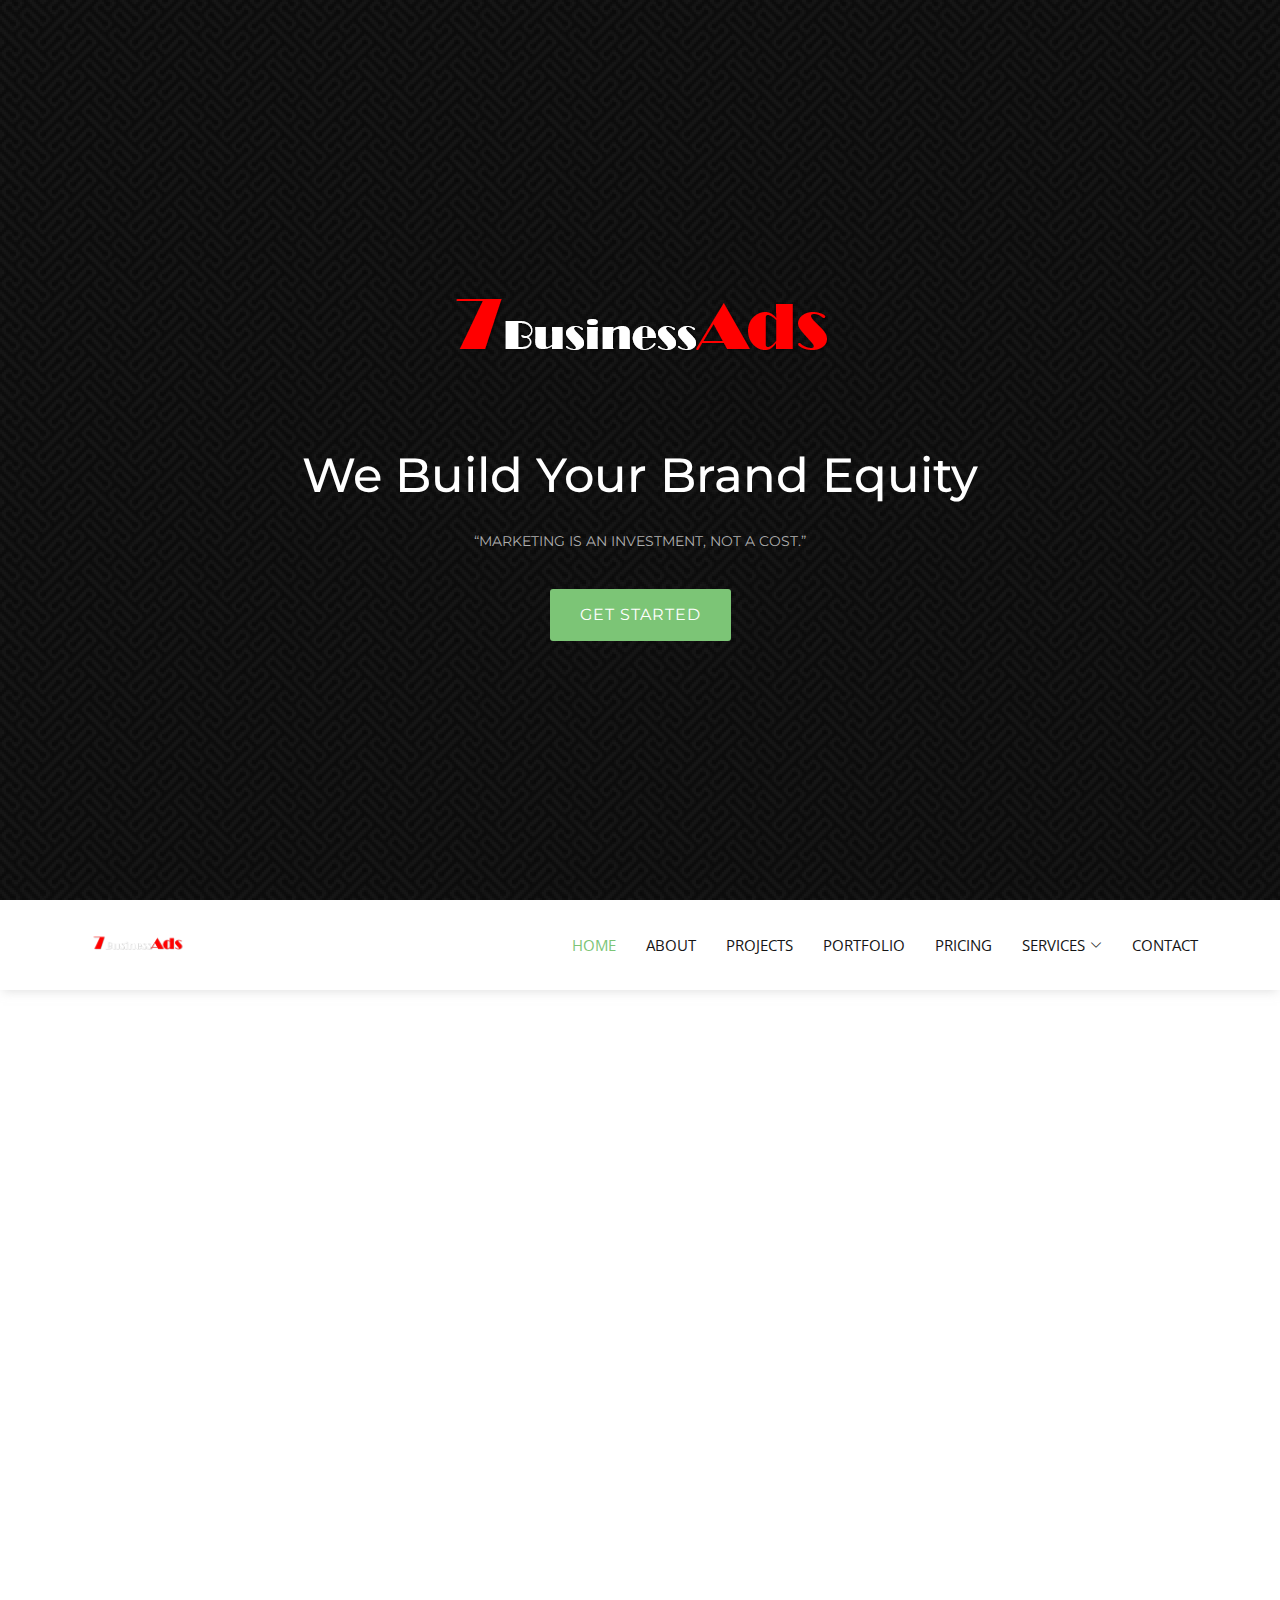
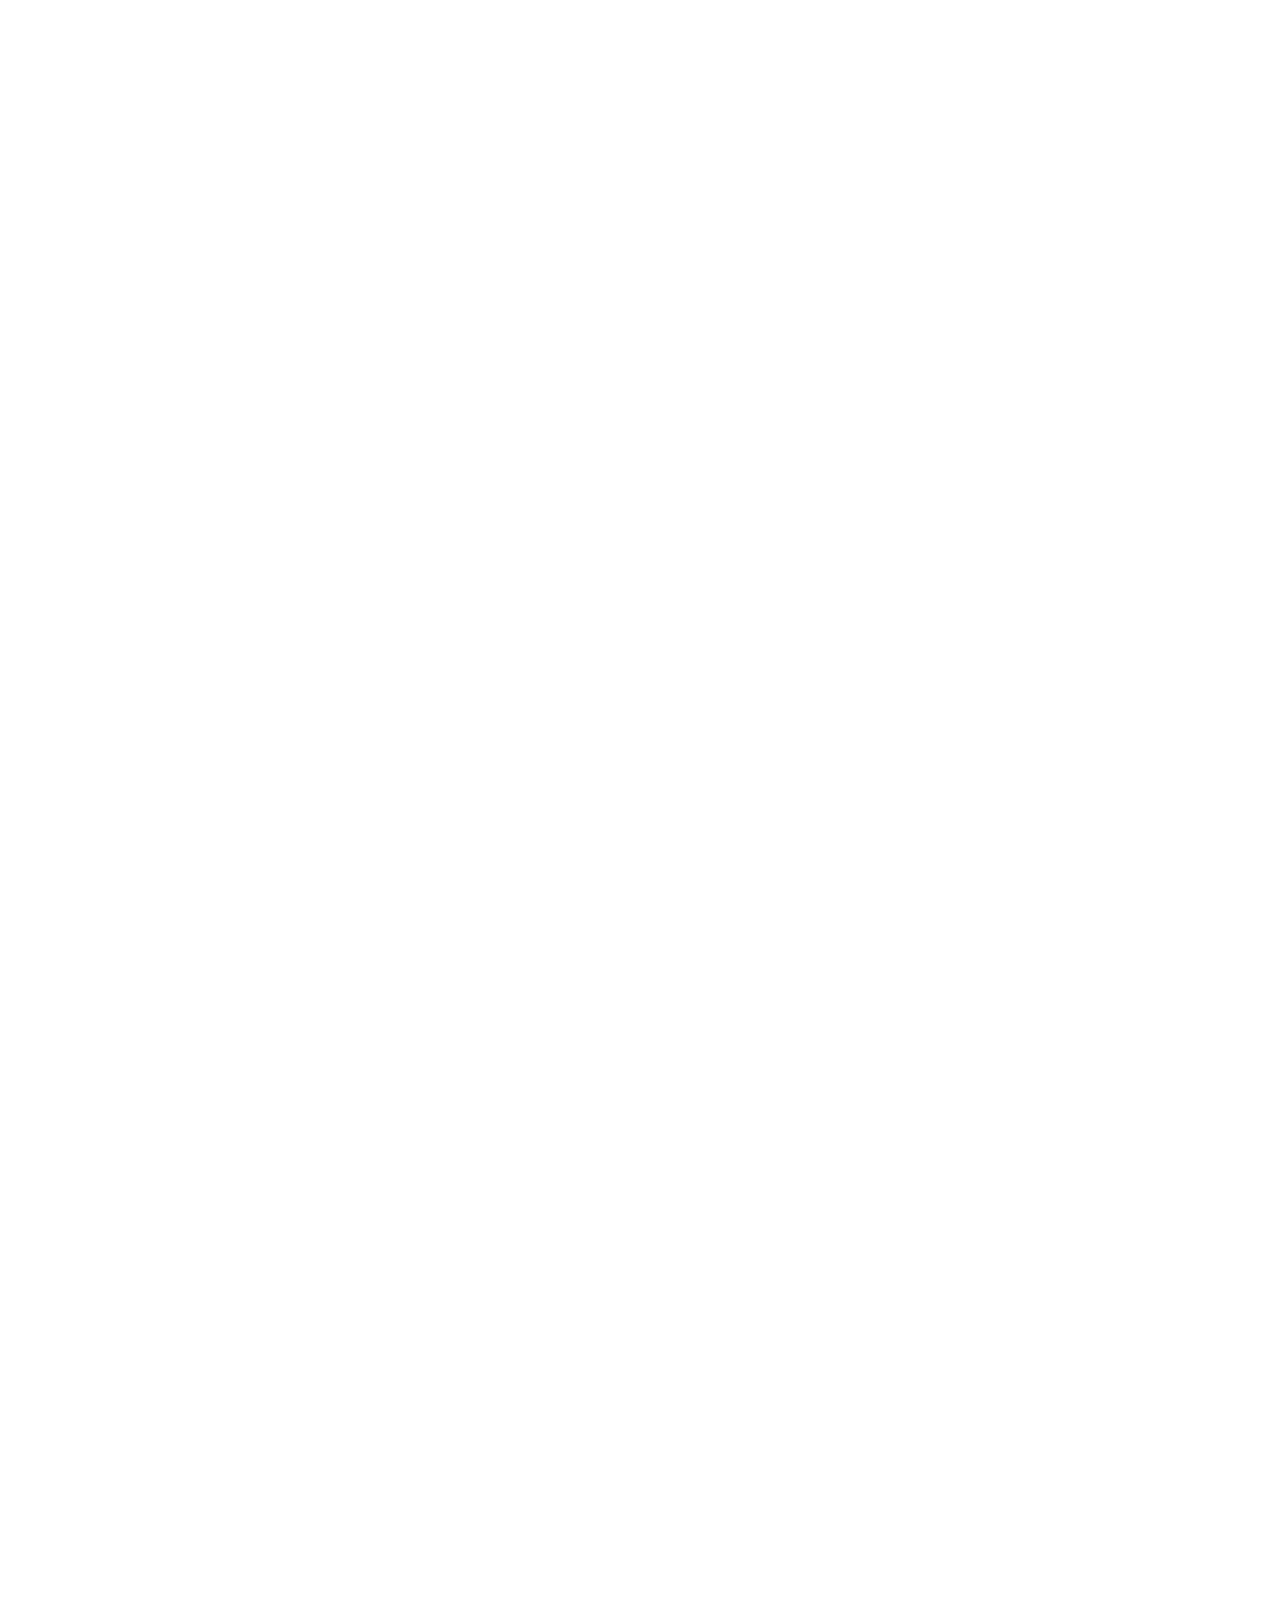
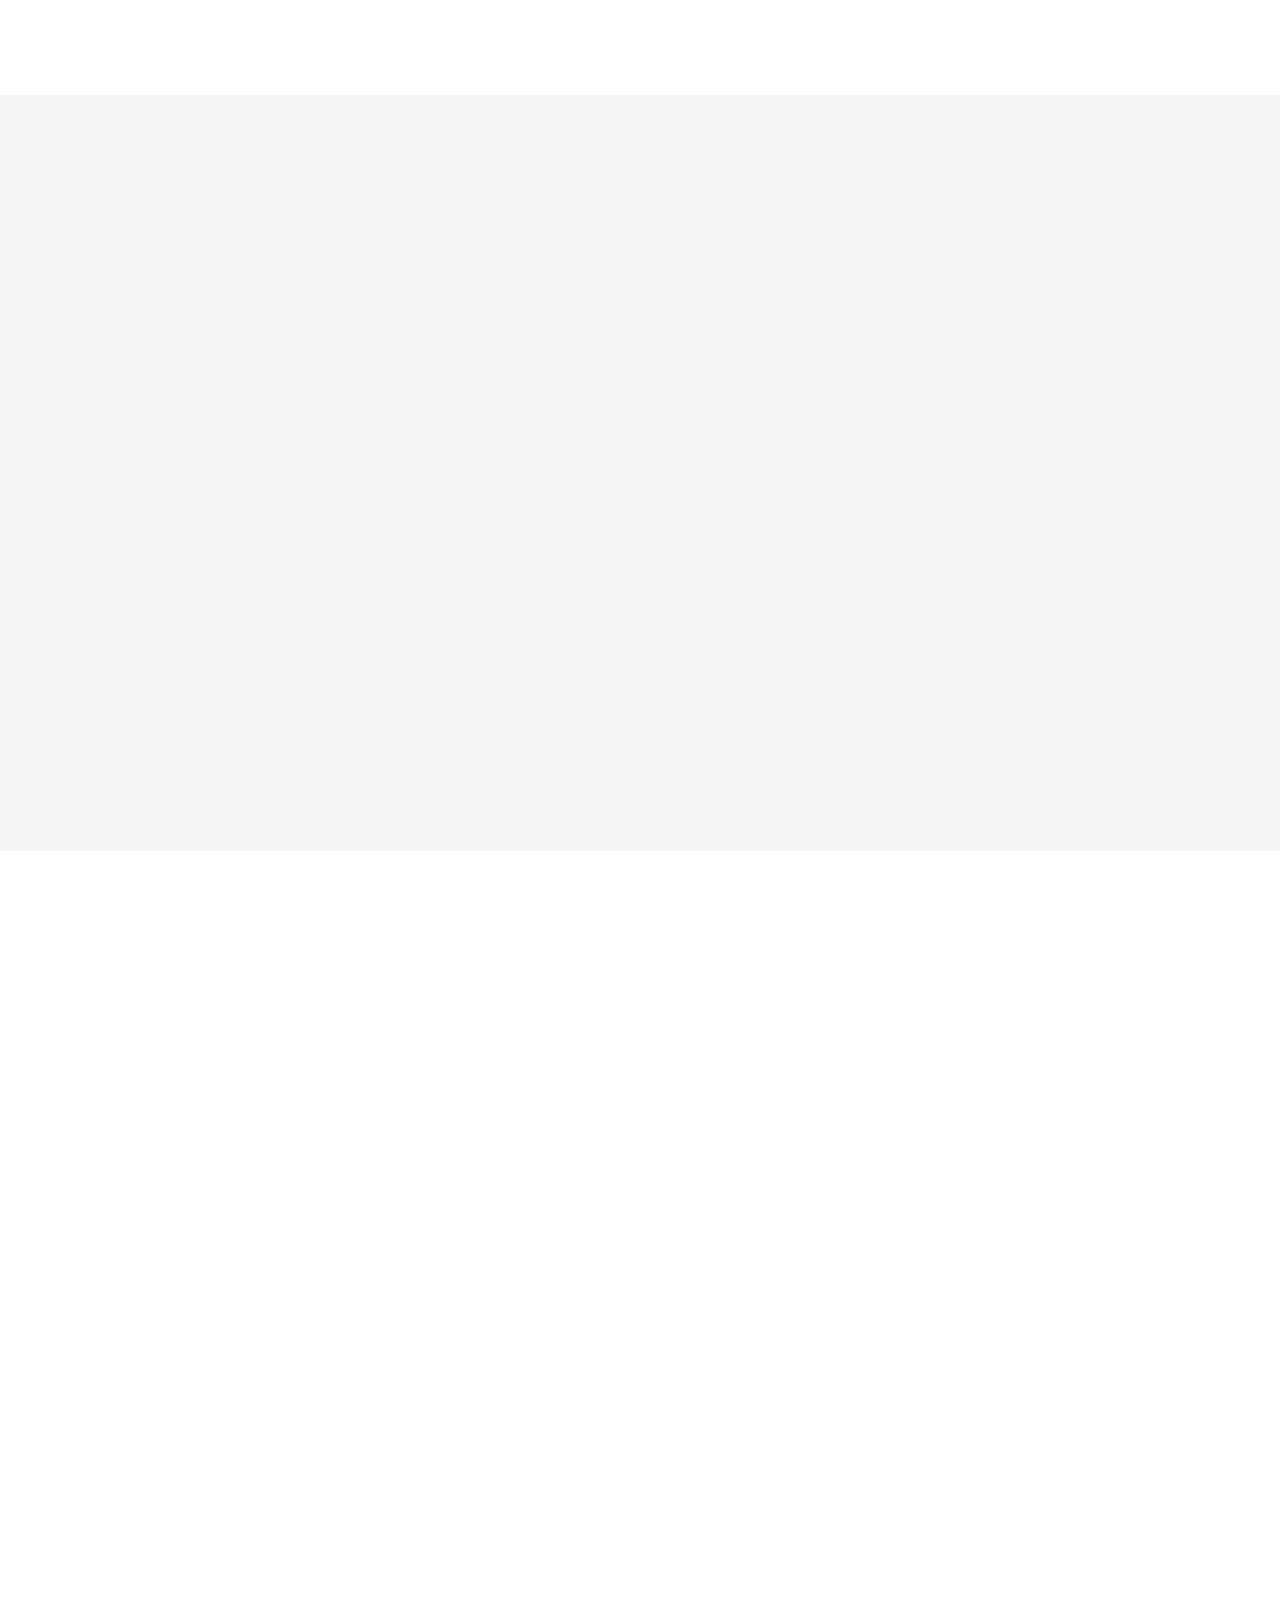
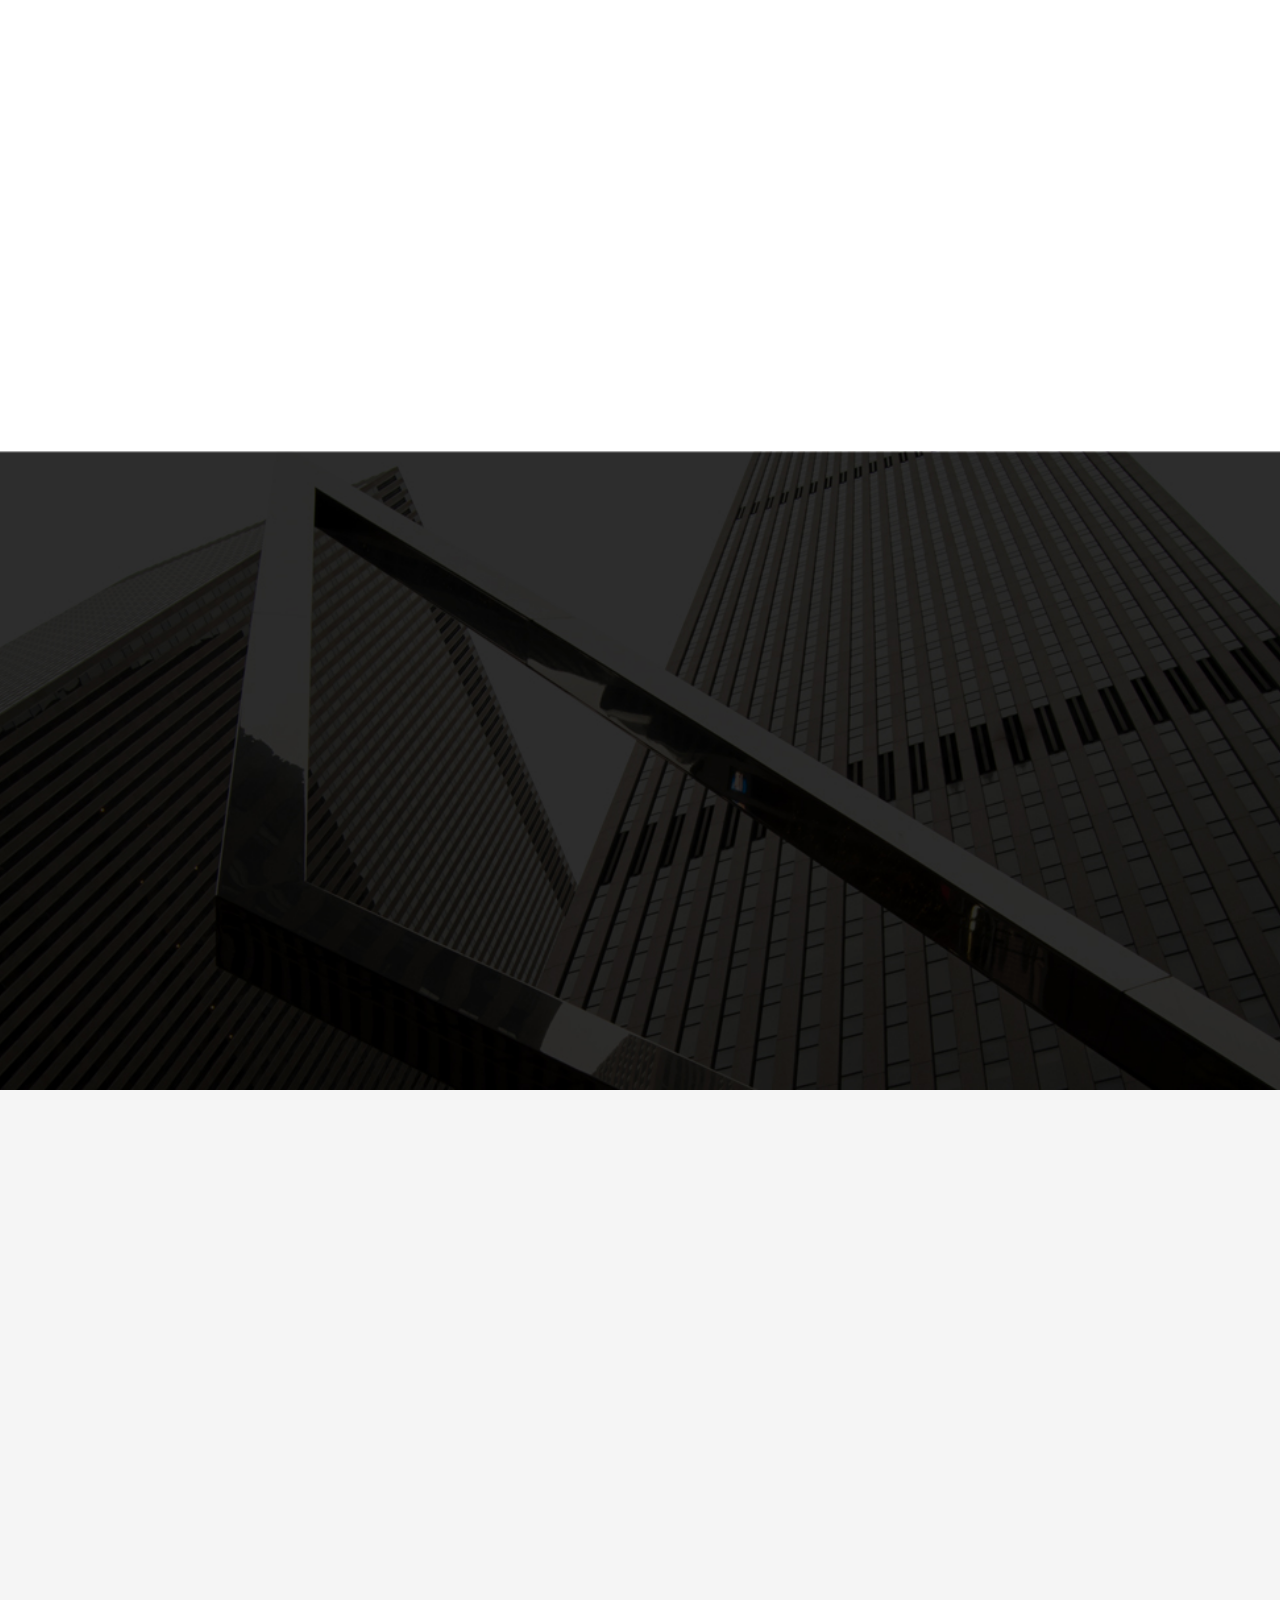
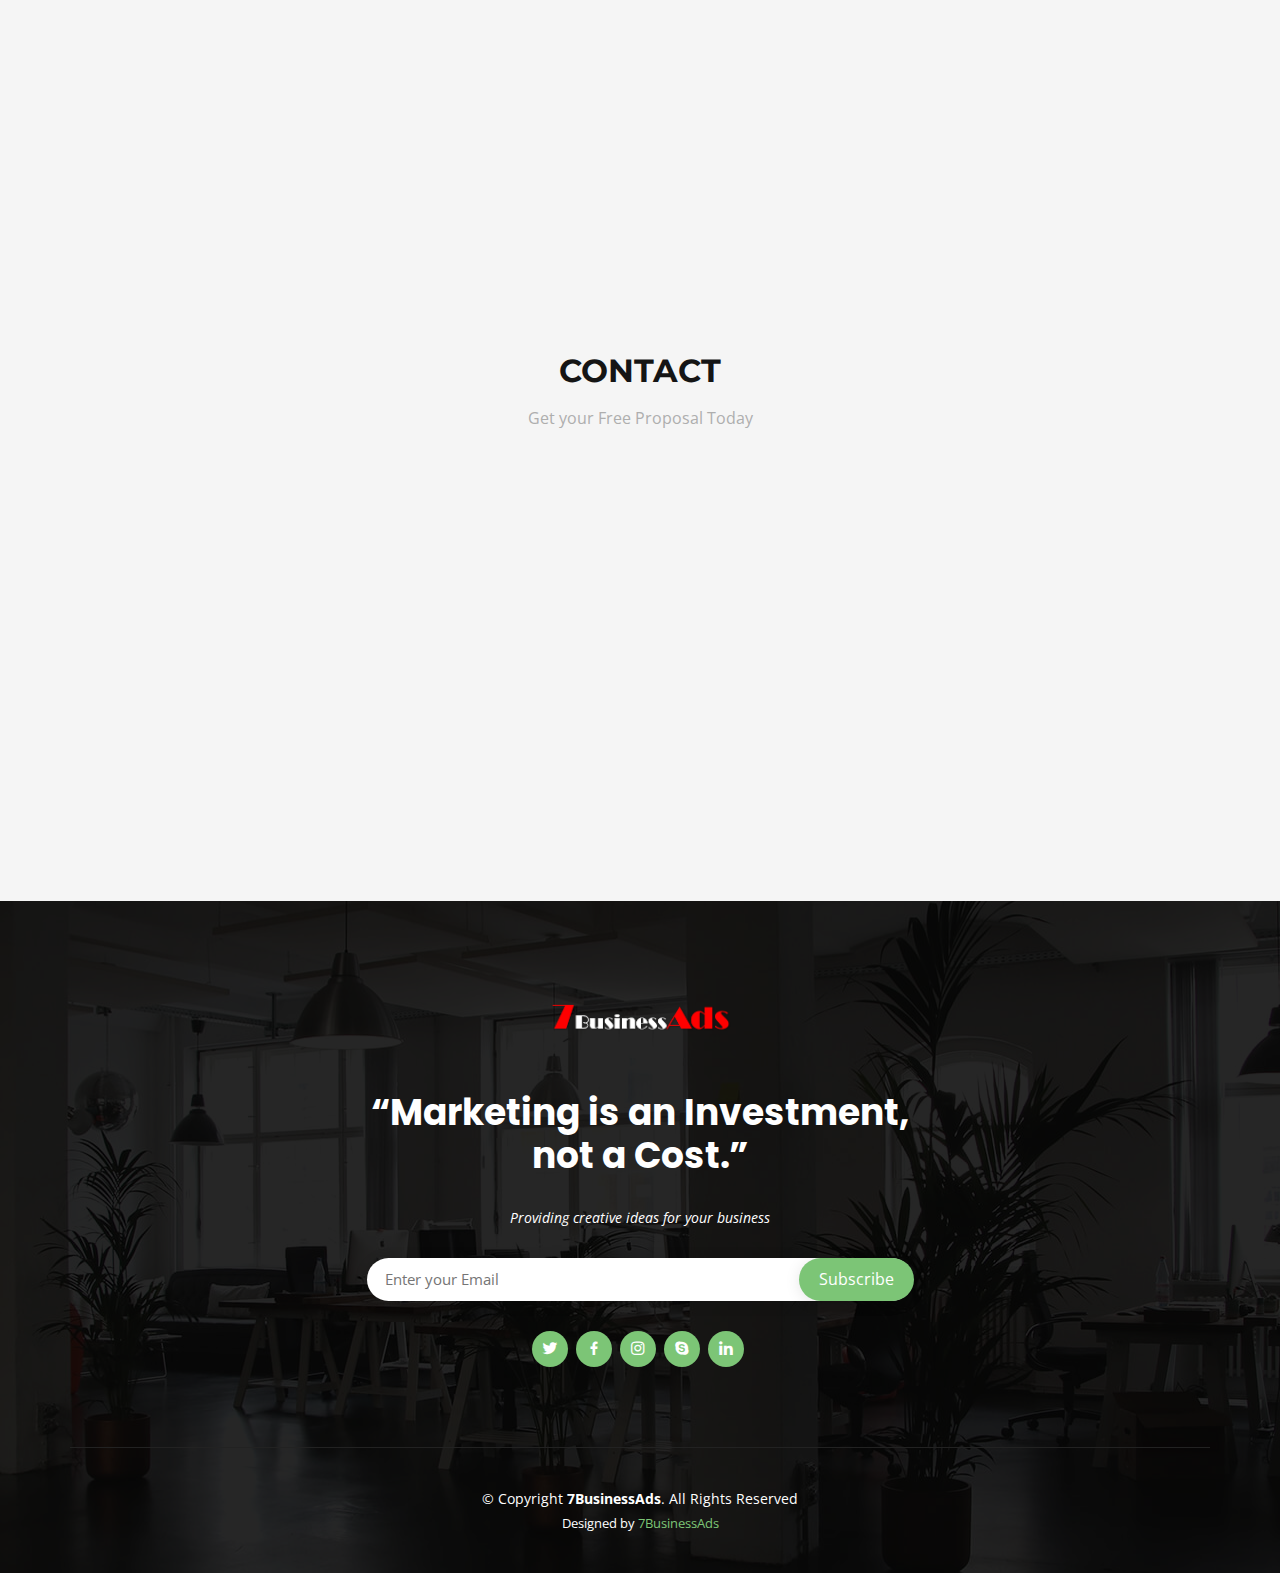
<file: index.html>
<!DOCTYPE html>
<html lang="en">

<head>
  <meta charset="utf-8">
  <meta content="width=device-width, initial-scale=1.0" name="viewport">

  <title>7BusinessAds - Index</title>
  <meta content="" name="description">
  <meta content="" name="keywords">

  <!-- Favicons -->
  <link href="assets/img/favicon.png" rel="icon">
  <link href="assets/img/apple-touch-icon.png" rel="apple-touch-icon">

  <!-- Google Fonts -->
  <link href="https://fonts.googleapis.com/css?family=Open+Sans:300,300i,400,400i,600,600i,700,700i|Montserrat:300,300i,400,400i,500,500i,600,600i,700,700i|Poppins:300,300i,400,400i,500,500i,600,600i,700,700i" rel="stylesheet">

  <!-- Vendor CSS Files -->
  <link href="assets/vendor/aos/aos.css" rel="stylesheet">
  <link href="assets/vendor/bootstrap/css/bootstrap.min.css" rel="stylesheet">
  <link href="assets/vendor/bootstrap-icons/bootstrap-icons.css" rel="stylesheet">
  <link href="assets/vendor/boxicons/css/boxicons.min.css" rel="stylesheet">
  <link href="assets/vendor/glightbox/css/glightbox.min.css" rel="stylesheet">
  <link href="assets/vendor/swiper/swiper-bundle.min.css" rel="stylesheet">

  <!-- Template Main CSS File -->
  <link href="assets/css/style.css" rel="stylesheet">

  <!-- =======================================================
  * Template Name: Knight
  * Updated: Jul 27 2023 with Bootstrap v5.3.1
  * Template URL: https://bootstrapmade.com/knight-free-bootstrap-theme/
  * Author: BootstrapMade.com
  * License: https://bootstrapmade.com/license/
  ======================================================== -->
</head>

<body>

  <!-- ======= Hero Section ======= -->
  <section id="hero">
    <div class="hero-container">
      <a href="index.html" class="hero-logo" data-aos="zoom-in"><img src="assets/img/logo.png" alt=""></a>
      <h1 data-aos="zoom-in">We Build Your Brand Equity</h1>
      <h2 data-aos="fade-up">“Marketing is an Investment,
not a Cost.”</h2>
      <a data-aos="fade-up" data-aos-delay="200" href="#about" class="btn-get-started scrollto">Get Started</a>
    </div>
  </section><!-- End Hero -->

  <!-- ======= Header ======= -->
  <header id="header" class="d-flex align-items-center">
    <div class="container d-flex align-items-center justify-content-between">

      <div class="logo">
        <a href="index.html"><img src="assets/img/logo.png" alt="" class="img-fluid"></a>
      </div>

      <nav id="navbar" class="navbar">
        <ul>
          <li><a class="nav-link scrollto active" href="#hero">Home</a></li>
          <li><a class="nav-link scrollto" href="#about">About</a></li>
          <li><a class="nav-link scrollto" href="#Projects">Projects</a></li>
          <li><a class="nav-link scrollto " href="#portfolio">Portfolio</a></li>
         
          <li><a class="nav-link scrollto" href="#pricing">Pricing</a></li>
          <li class="dropdown"><a href="#"><span>Services</span> <i class="bi bi-chevron-down"></i></a>
            <ul>
          
             
                
                  <li><a href="#">Social Media Marketing</a></li>
                  <li><a href="#">Web Designing</a></li>
                  <li><a href="#">Content Marketing</a></li>
                  <li><a href="#">SEO</a></li>
                  <li><a href="#">Pay Per Click</a></li>
                
              </li>
              </ul>
          </li>
          <li><a class="nav-link scrollto" href="#contact">Contact</a></li>
        </ul>
        <i class="bi bi-list mobile-nav-toggle"></i>
      </nav><!-- .navbar -->

    </div>
  </header><!-- End Header -->

  <main id="main">

    <!-- ======= About Us Section ======= -->
    <section id="about" class="about">
      <div class="container">

        <div class="section-title" data-aos="fade-up">
          <h2>About Us</h2>
          <p>We help your Business to reach a global Audience</p>
        </div>

        <div class="row">
          <div class="col-lg-6" data-aos="fade-right">
            <div class="image">
              <img src="assets/img/about.jpg" class="img-fluid" alt="">
            </div>
          </div>
          <div class="col-lg-6" data-aos="fade-left">
            <div class="content pt-4 pt-lg-0 pl-0 pl-lg-3 ">
              <h3>Web designing and Digital marketing
of complex business-critical applications.</h3></n>
              <p class="fst-italic">
                We go above and beyond to push boundaries, challenge ideas, and make digital technologies work harder for your business.
              </p>
              <ul>
                <li><i class="bx bx-check-double"></i> An online presence is the extension of your brand that never sleeps.</li>
                <li><i class="bx bx-check-double"></i> In order to optimize your business to its highest potential, having a strong online presence is a necessity.</li>
                <li><i class="bx bx-check-double"></i> Helping you to identify what your marketing strategy should be, where your customers are in the market, what people are saying about you, what platforms make the most sense for your organization, and 
how you can most effectively execute a digital and social media marketing strategy that fits your objectives.</li>
              </ul>
              <p>
                We offer our clients various Digital Marketing and IT-related services like Social Media Marketing, Web Designing, Web Development,
 Content Marketing, Graphic Designing, Pay Per Click (PPC), Search Engine Optimization (SEO), E-Commerce solutions, online reputation management, and much more.
              </p>
            </div>
          </div>
        </div>

      </div>
    </section><!-- End About Us Section -->

    <!-- ======= Services Section ======= -->
    <section id="services" class="services">
      <div class="container">

        <div class="section-title" data-aos="fade-up">
          <h2>Services</h2>
          <p>How we can help you grow</p>
        </div>

        <div class="row">
          <div class="col-lg-6 order-2 order-lg-1">
            <div class="icon-box mt-5 mt-lg-0" data-aos="fade-up">
              <i class="bx bx-receipt"></i>
              <h4>Marketing Strategy</h4>
              <p>We help you identify and execute an effective marketing strategy that aligns with your business objectives. Our team of experts analyzes market trends, customer data, 
and your organization’s strengths to craft a strategy that works best for you.</p>
            </div>
            <div class="icon-box mt-5" data-aos="fade-up" data-aos-delay="100">
              <i class="bx bx-cube-alt"></i>
              <h4>Social Media Management</h4>
              <p>Our social media management service aims to increase your social media presence and engagement. We create and share engaging content, interact with your audience to increase brand 
loyalty and monitor your reputation on social media.</p>
            </div>
            <div class="icon-box mt-5" data-aos="fade-up" data-aos-delay="200">
              <i class="bx bx-images"></i>
              <h4>Content Marketing</h4>
              <p>Our content marketing service aims to attract and engage your target audience through valuable and relevant content. We create and distribute high-quality content that resonates with your 
audience and drives traffic to your website.</p>
            </div>
            <div class="icon-box mt-5" data-aos="fade-up" data-aos-delay="300">
              <i class="bx bx-shield"></i>
              <h4>Search Engine Optimization (SEO)</h4>
              <p>Our SEO service increases your website’s visibility on search engines to drive more organic traffic to your website. We optimize your website’s structure, content, 
and technical aspects to improve your search engine rankings.</p>
            </div>
          </div>
          <div class="image col-lg-6 order-1 order-lg-2" style='background-image: url("assets/img/services.jpg");' data-aos="fade-left" data-aos-delay="100"></div>
        </div>

      </div>
    </section><!-- End Services Section -->

    <!-- ======= Featured Section ======= -->
    <section id="featured" class="featured">
      <div class="container">

        <div class="row">
          <div class="col-lg-6" data-aos="fade-right">
            <div class="tab-content">
              <div class="tab-pane active show" id="tab-1">
                <figure>
                  <img src="assets/img/featured-1.png" alt="" class="img-fluid">
                </figure>
              </div>
              <div class="tab-pane" id="tab-2">
                <figure>
                  <img src="assets/img/featured-2.png" alt="" class="img-fluid">
                </figure>
              </div>
              <div class="tab-pane" id="tab-3">
                <figure>
                  <img src="assets/img/featured-3.png" alt="" class="img-fluid">
                </figure>
              </div>
              <div class="tab-pane" id="tab-4">
                <figure>
                  <img src="assets/img/featured-4.png" alt="" class="img-fluid">
                </figure>
              </div>
            </div>
          </div>
          <div class="col-lg-6 mt-4 mt-lg-0" data-aos="fade-left">
            <ul class="nav nav-tabs flex-column">
              <li class="nav-item">
                <a class="nav-link active show" data-bs-toggle="tab" href="#tab-1">
                  <h4>Pay-per-click Advertising (PPC)</h4>
                  <p>Our PPC service aims to drive more traffic to your website through paid search advertising. 
We create and manage targeted ad 
campaigns that reach your audience and maximize your return on investment (ROI).</p>
                </a>
              </li>
              <li class="nav-item mt-2">
                <a class="nav-link" data-bs-toggle="tab" href="#tab-2">
                  <h4>Branding & Design</h4>
                  <p>Be recognized from the first look and gain instant credibility through powerful branding and identity, which includes everything from 
logo creation to design that gives you the competitive edge you need to gain your customers’ trust.</p>
                </a>
              </li>
              <li class="nav-item mt-2">
                <a class="nav-link" data-bs-toggle="tab" href="#tab-3">
                  <h4>Web Designing</h4>
                  <p>If your digital business is a car, your website is the engine of that car. Without the engine, your car won’t be able to drive.
 A creative, responsive website is a necessary requirement to attract an audience and generate leads. We,
 at 7 Business Brand create well-curated, creative, and thoughtful websites aiming at attracting potential clients and leads. </p>
                </a>
              </li>
              <li class="nav-item mt-2">
                <a class="nav-link" data-bs-toggle="tab" href="#tab-4">
                  <h4>E-Mail Marketing</h4>
                  <p>When choosing an email marketing service, consider factors such as your budget, the size of your contact list, 
the features you need (such as automation, analytics, templates), 
and integration capabilities with other tools you may be using.</p>
                </a>
              </li>
            </ul>
          </div>
        </div>

      </div>
    </section><!-- End Featured Section -->

    <!-- ======= Why Us Section ======= -->
    <section id="why-us" class="why-us">
      <div class="container-fluid">

        <div class="row">

          <div class="col-lg-7 order-2 order-lg-1 d-flex flex-column justify-content-center align-items-stretch">

            <div class="content" data-aos="fade-up">
              <h3>We, at 7 Business Ads, visualise and aim at establishing a better digital presence for our clients, in every manner suitable success</strong></h3>
              <p>Our best sales pitch is our products. Right from scratch to the final production, we ensure a seamless delivery for your product's success.</p>
                
            </div>

            <div class="accordion-list">
              <ul>
                <li data-aos="fade-up" data-aos-delay="100">
                  <a data-bs-toggle="collapse" class="collapse" data-bs-target="#accordion-list-1"><span>01</span> Backed by Hardcore Technical Wizards. <i class="bx bx-chevron-down icon-show"></i><i class="bx bx-chevron-up icon-close"></i></a>
                  <div id="accordion-list-1" class="collapse show" data-bs-parent=".accordion-list">
                    <p>Hire pro-level buzz makers & experts for your project requirements. You name it & we will do it, is the only mantra we swear by!
                    </p>
                  </div>
                </li>

                <li data-aos="fade-up" data-aos-delay="200">
                  <a data-bs-toggle="collapse" data-bs-target="#accordion-list-2" class="collapsed"><span>02</span> "Client comes first" Attitude. <i class="bx bx-chevron-down icon-show"></i><i class="bx bx-chevron-up icon-close"></i></a>
                  <div id="accordion-list-2" class="collapse" data-bs-parent=".accordion-list">
                    <p>We value you & your diverse requirements.We constantly strive to move forward through innovation & transparency.
                   </p>

                  </div>
                </li>

                <li data-aos="fade-up" data-aos-delay="300">
                  <a data-bs-toggle="collapse" data-bs-target="#accordion-list-3" class="collapsed"><span>03</span> In sync with your Budget! <i class="bx bx-chevron-down icon-show"></i><i class="bx bx-chevron-up icon-close"></i></a>
                  <div id="accordion-list-3" class="collapse" data-bs-parent=".accordion-list">
                    <p>
                     Budget matters the most. We have created our business models in a way that ensures an uncompromised and cost-effective solution.
                    </p>
                  </div>
                </li>

              </ul>
            </div>

          </div>

          <div class="col-lg-5 order-1 order-lg-2 align-items-stretch video-box" style='background-image: url("assets/img/why-us.jpg");' data-aos="zoom-in">
            <a href="https://www.youtube.com/watch?v=LIqQNG_q2us" class="venobox play-btn mb-4" data-vbtype="video" data-autoplay="true"></a>
          </div>

        </div>

      </div>
    </section><!-- End Why Us Section -->

    <!-- ======= Portfolio Section ======= -->
    <section id="portfolio" class="portfolio">
      <div class="container">

        <div class="section-title" data-aos="fade-up">
          <h2>Portfolio</h2>
          <p>Check out our buzzing projects, making a statement always!</p>
        </div>

        <div class="row" data-aos="fade-up" data-aos-delay="100">
          <div class="col-lg-12 d-flex justify-content-center">
            <ul id="portfolio-flters">
              <li data-filter="*" class="filter-active">All</li>
              <li data-filter=".filter-app">App</li>
              <li data-filter=".filter-card">Card</li>
              <li data-filter=".filter-web">Web</li>
            </ul>
          </div>
        </div>

        <div class="row portfolio-container" data-aos="fade-up" data-aos-delay="200">

          <div class="col-lg-4 col-md-6 portfolio-item filter-app">
            <div class="portfolio-wrap">
              <img src="assets/img/portfolio/portfolio-1.jpg" class="img-fluid" alt="">
              <div class="portfolio-info">
                <h4>App 1</h4>
                <p>App</p>
                <div class="portfolio-links">
                  <a href="assets/img/portfolio/portfolio-1.jpg" data-gallery="portfolioGallery" class="portfolio-lightbox" title="App 1"><i class="bx bx-plus"></i></a>
                  <a href="portfolio-details.html" title="More Details"><i class="bx bx-link"></i></a>
                </div>
              </div>
            </div>
          </div>

          <div class="col-lg-4 col-md-6 portfolio-item filter-web">
            <div class="portfolio-wrap">
              <img src="assets/img/portfolio/portfolio-2.jpg" class="img-fluid" alt="">
              <div class="portfolio-info">
                <h4>Web 3</h4>
                <p>Web</p>
                <div class="portfolio-links">
                  <a href="assets/img/portfolio/portfolio-2.jpg" data-gallery="portfolioGallery" class="portfolio-lightbox" title="Web 3"><i class="bx bx-plus"></i></a>
                  <a href="portfolio-details.html" title="More Details"><i class="bx bx-link"></i></a>
                </div>
              </div>
            </div>
          </div>

          <div class="col-lg-4 col-md-6 portfolio-item filter-app">
            <div class="portfolio-wrap">
              <img src="assets/img/portfolio/portfolio-3.jpg" class="img-fluid" alt="">
              <div class="portfolio-info">
                <h4>App 2</h4>
                <p>App</p>
                <div class="portfolio-links">
                  <a href="assets/img/portfolio/portfolio-3.jpg" data-gallery="portfolioGallery" class="portfolio-lightbox" title="App 2"><i class="bx bx-plus"></i></a>
                  <a href="portfolio-details.html" title="More Details"><i class="bx bx-link"></i></a>
                </div>
              </div>
            </div>
          </div>

          <div class="col-lg-4 col-md-6 portfolio-item filter-card">
            <div class="portfolio-wrap">
              <img src="assets/img/portfolio/portfolio-4.jpg" class="img-fluid" alt="">
              <div class="portfolio-info">
                <h4>Card 2</h4>
                <p>Card</p>
                <div class="portfolio-links">
                  <a href="assets/img/portfolio/portfolio-4.jpg" data-gallery="portfolioGallery" class="portfolio-lightbox" title="Card 2"><i class="bx bx-plus"></i></a>
                  <a href="portfolio-details.html" title="More Details"><i class="bx bx-link"></i></a>
                </div>
              </div>
            </div>
          </div>

          <div class="col-lg-4 col-md-6 portfolio-item filter-web">
            <div class="portfolio-wrap">
              <img src="assets/img/portfolio/portfolio-5.jpg" class="img-fluid" alt="">
              <div class="portfolio-info">
                <h4>Web 2</h4>
                <p>Web</p>
                <div class="portfolio-links">
                  <a href="assets/img/portfolio/portfolio-5.jpg" data-gallery="portfolioGallery" class="portfolio-lightbox" title="Web 2"><i class="bx bx-plus"></i></a>
                  <a href="portfolio-details.html" title="More Details"><i class="bx bx-link"></i></a>
                </div>
              </div>
            </div>
          </div>

          <div class="col-lg-4 col-md-6 portfolio-item filter-app">
            <div class="portfolio-wrap">
              <img src="assets/img/portfolio/portfolio-6.jpg" class="img-fluid" alt="">
              <div class="portfolio-info">
                <h4>App 3</h4>
                <p>App</p>
                <div class="portfolio-links">
                  <a href="assets/img/portfolio/portfolio-6.jpg" data-gallery="portfolioGallery" class="portfolio-lightbox" title="App 3"><i class="bx bx-plus"></i></a>
                  <a href="portfolio-details.html" title="More Details"><i class="bx bx-link"></i></a>
                </div>
              </div>
            </div>
          </div>

          <div class="col-lg-4 col-md-6 portfolio-item filter-card">
            <div class="portfolio-wrap">
              <img src="assets/img/portfolio/portfolio-7.jpg" class="img-fluid" alt="">
              <div class="portfolio-info">
                <h4>Card 1</h4>
                <p>Card</p>
                <div class="portfolio-links">
                  <a href="assets/img/portfolio/portfolio-7.jpg" data-gallery="portfolioGallery" class="portfolio-lightbox" title="Card 1"><i class="bx bx-plus"></i></a>
                  <a href="portfolio-details.html" title="More Details"><i class="bx bx-link"></i></a>
                </div>
              </div>
            </div>
          </div>

          <div class="col-lg-4 col-md-6 portfolio-item filter-card">
            <div class="portfolio-wrap">
              <img src="assets/img/portfolio/portfolio-8.jpg" class="img-fluid" alt="">
              <div class="portfolio-info">
                <h4>Card 3</h4>
                <p>Card</p>
                <div class="portfolio-links">
                  <a href="assets/img/portfolio/portfolio-8.jpg" data-gallery="portfolioGallery" class="portfolio-lightbox" title="Card 3"><i class="bx bx-plus"></i></a>
                  <a href="portfolio-details.html" title="More Details"><i class="bx bx-link"></i></a>
                </div>
              </div>
            </div>
          </div>

          <div class="col-lg-4 col-md-6 portfolio-item filter-web">
            <div class="portfolio-wrap">
              <img src="assets/img/portfolio/portfolio-9.jpg" class="img-fluid" alt="">
              <div class="portfolio-info">
                <h4>Web 3</h4>
                <p>Web</p>
                <div class="portfolio-links">
                  <a href="assets/img/portfolio/portfolio-9.jpg" data-gallery="portfolioGallery" class="portfolio-lightbox" title="Web 3"><i class="bx bx-plus"></i></a>
                  <a href="portfolio-details.html" title="More Details"><i class="bx bx-link"></i></a>
                </div>
              </div>
            </div>
          </div>

        </div>

      </div>
    </section><!-- End Portfolio Section -->

    <!-- ======= Testimonials Section ======= -->
    <section id="testimonials" class="testimonials">
      <div class="container" data-aos="zoom-in">
        <div class="quote-icon">
          <i class="bx bxs-quote-right"></i>
        </div>

        <div class="testimonials-slider swiper" data-aos="fade-up" data-aos-delay="100">
          <div class="swiper-wrapper">

            <div class="swiper-slide">
              <div class="testimonial-item">
                <p>
                 I would usually not write a compliment but i have to give the team my 2 thumbs up for constantly solving our digital marketing woes.
                  Heroes of Digital not only took care of 1 corporate account of ours, but we are more than pleased to entrust
                  all our 4 companies to them, with the latest addition of a F&B establishment.
                </p>
                <img src="assets/img/testimonials/testimonials-1.jpg" class="testimonial-img" alt="">
                <h3>Saul Goodman</h3>
                <h4>Ceo &amp; Founder</h4>
              </div>
            </div><!-- End testimonial item -->

            <div class="swiper-slide">
              <div class="testimonial-item">
                <p>
                Try a lot of agencies some of the big name even with 10 yrs experience and none is comparable to Heroes of Digital. Nikhil and Xavier is very detailed and knowledgeable,
                  they have manage to reduce my cost per click from fb and google by 100% compare to my old agency. 
                </p>
                <img src="assets/img/testimonials/testimonials-2.jpg" class="testimonial-img" alt="">
                <h3>Sara Wilsson</h3>
                <h4>Designer</h4>
              </div>
            </div><!-- End testimonial item -->

            <div class="swiper-slide">
              <div class="testimonial-item">
                <p>
               Been in this industry for 6 years and started using agency from day 1, the big agency don’t bother with smaller companies like us unlike shane
                  who will put in 101% effort for even small companies like us, very happy to have found them through a friend referral
                </p>
                <img src="assets/img/testimonials/testimonials-3.jpg" class="testimonial-img" alt="">
                <h3>Jena Karlis</h3>
                <h4>Store Owner</h4>
              </div>
            </div><!-- End testimonial item -->

            <div class="swiper-slide">
              <div class="testimonial-item">
                <p>
                  When our inhouse marketing slacks, they are the ones who came after us and give viable solutions to new marketing contents and ideals. They are an extended arm that looks after our business around the clock, to the extend when their Account Manager in charge of our account was away in Switzerland for honeymoon, yet still responding to our whatsapp messages! Never had we stayed for a digital marketing company for more than 3 years, 
                  but with 7BusinessAds, we did and we foresee many more years to come.
                </p>
                <img src="assets/img/testimonials/testimonials-4.jpg" class="testimonial-img" alt="">
                <h3>Matt Brandon</h3>
                <h4>Freelancer</h4>
              </div>
            </div><!-- End testimonial item -->

            <div class="swiper-slide">
              <div class="testimonial-item">
                <p>
               "We've been partnering with 7BusinessAds Marketing for three years now, and the results have been consistently outstanding.
                  Their dedication to understanding our evolving needs and delivering tailored strategies has been instrumental in our long-term success."
                </p>
                <img src="assets/img/testimonials/testimonials-5.jpg" class="testimonial-img" alt="">
                <h3>John Larson</h3>
                <h4>Entrepreneur</h4>
              </div>
            </div><!-- End testimonial item -->

          </div>
          <div class="swiper-pagination"></div>
        </div>

      </div>
    </section><!-- End Testimonials Section -->

    <!-- ======= Clients Section ======= -->
    <section id="clients" class="clients">
      <div class="container">

        <div class="row">

          <div class="col-lg-2 col-md-4 col-6" data-aos="zoom-in">
            <img src="assets/img/clients/client-1.png" class="img-fluid" alt="">
          </div>

          <div class="col-lg-2 col-md-4 col-6" data-aos="zoom-in" data-aos-delay="100">
            <img src="assets/img/clients/client-2.png" class="img-fluid" alt="">
          </div>

          <div class="col-lg-2 col-md-4 col-6" data-aos="zoom-in" data-aos-delay="200">
            <img src="assets/img/clients/client-3.png" class="img-fluid" alt="">
          </div>

          <div class="col-lg-2 col-md-4 col-6" data-aos="zoom-in" data-aos-delay="300">
            <img src="assets/img/clients/client-4.png" class="img-fluid" alt="">
          </div>

          <div class="col-lg-2 col-md-4 col-6" data-aos="zoom-in" data-aos-delay="400">
            <img src="assets/img/clients/client-5.png" class="img-fluid" alt="">
          </div>

          <div class="col-lg-2 col-md-4 col-6" data-aos="zoom-in" data-aos-delay="500">
            <img src="assets/img/clients/client-6.png" class="img-fluid" alt="">
          </div>

        </div>

      </div>
    </section><!-- End Clients Section -->

    
    <!-- ======= Pricing Section ======= -->
    <section id="pricing" class="pricing section-bg">
      <div class="container">

        <div class="section-title" data-aos="fade-up">
          <h2>Pricing</h2>
          <p>Access to our Premium Plans</p>
        </div>

        <div class="row">

          <div class="col-lg-4 col-md-6">
            <div class="box" data-aos="zoom-in" data-aos-delay="100">
              <h3>Plan1</h3>
              <h4><sup>$</sup>100<span> / month</span></h4>
              <ul>
                <li>Website Design</li>
                <li>Email Marketing</li>
                <li>Logo Design</li>
                <li class="na">Content Marketing</li>
                <li class="na">Brand Promotion</li>
              </ul>
              <div class="btn-wrap">
                <a href="#" class="btn-buy">Buy Now</a>
              </div>
            </div>
          </div>

          <div class="col-lg-4 col-md-6 mt-4 mt-md-0">
            <div class="box recommended" data-aos="zoom-in">
              <span class="recommended-badge">Recommended</span>
              <h3>Business</h3>
              <h4><sup>$</sup>120<span> / month</span></h4>
              <ul>
                <li>Website Design</li>
                <li>Email Marketing</li>
                <li>Social Media Marketing</li>
                <li>Content Marketing</li>
                <li class="na">Brand Promotion</li>
              </ul>
              <div class="btn-wrap">
                <a href="#" class="btn-buy">Buy Now</a>
              </div>
            </div>
          </div>

          <div class="col-lg-4 col-md-6 mt-4 mt-lg-0">
            <div class="box" data-aos="zoom-in" data-aos-delay="100">
              <h3>Developer</h3>
              <h4><sup>$</sup>150<span> / month</span></h4>
              <ul>
                <li>Website Design</li>
                <li>Email Marketing</li>
                <li>Social Media Marketing</li>
                <li>Content Marketing</li>
                <li>Brand Promotion</li>
              </ul>
              <div class="btn-wrap">
                <a href="#" class="btn-buy">Buy Now</a>
              </div>
            </div>
          </div>

        </div>

      </div>
    </section><!-- End Pricing Section -->

   
    <!-- ======= Contact Section ======= -->
    <section id="contact" class="contact section-bg">
      <div class="container">

        <div class="section-title">
          <h2>Contact</h2>
          <p>Get your Free Proposal Today</p>
        </div>

        <div class="row">

          <div class="col-lg-4">
            <div class="info d-flex flex-column justify-content-center" data-aos="fade-right">
              <div class="address">
                <i class="bi bi-geo-alt"></i>
                <h4>Location:</h4>
                <p>A108 Adam Street,<br>New York, NY 535022</p>
              </div>

              <div class="email">
                <i class="bi bi-envelope"></i>
                <h4>Email:</h4>
                <p>info@7businessads.com</p>
              </div>

              <div class="phone">
                <i class="bi bi-phone"></i>
                <h4>Call:</h4>
                <p>+91 7386810136 </p>
              </div>

            </div>

          </div>

          <div class="col-lg-8 mt-5 mt-lg-0">

            <form action="forms/contact.php" method="post" role="form" class="php-email-form" data-aos="fade-left">
              <div class="row">
                <div class="col-md-6 form-group">
                  <input type="text" name="name" class="form-control" id="name" placeholder="Your Name" required>
                </div>
                <div class="col-md-6 form-group mt-3 mt-md-0">
                  <input type="email" class="form-control" name="email" id="email" placeholder="Your Email" required>
                </div>
              </div>
              <div class="form-group mt-3">
                <input type="text" class="form-control" name="subject" id="subject" placeholder="Subject" required>
              </div>
              <div class="form-group mt-3">
                <textarea class="form-control" name="message" rows="5" placeholder="Message" required></textarea>
              </div>
              <div class="my-3">
                <div class="loading">Loading</div>
                <div class="error-message"></div>
                <div class="sent-message">Your message has been sent. Thank you!</div>
              </div>
              <div class="text-center"><button type="submit">Send Message</button></div>
            </form>

          </div>

        </div>

      </div>
    </section><!-- End Contact Section -->

  </main><!-- End #main -->

  <!-- ======= Footer ======= -->
  <footer id="footer">

    <div class="footer-top">

      <div class="container">

        <div class="row justify-content-center">
          <div class="col-lg-6">
            <a href="#header" class="scrollto footer-logo"><img src="assets/img/logo.png" alt=""></a>
            <h3>“Marketing is an Investment,
not a Cost.”</h3>
            <p>Providing creative ideas for your business</p>
          </div>
        </div>

        <div class="row footer-newsletter justify-content-center">
          <div class="col-lg-6">
            <form action="" method="post">
              <input type="email" name="email" placeholder="Enter your Email"><input type="submit" value="Subscribe">
            </form>
          </div>
        </div>

        <div class="social-links">
          <a href="https://www.linkedin.com/in/zeba-unnisa-037878159/" class="twitter"><i class="bx bxl-twitter"></i></a>
          <a href="https://www.facebook.com/7BusinessAds/" class="facebook"><i class="bx bxl-facebook"></i></a>
          <a href="https://www.instagram.com/7businessads/" class="instagram"><i class="bx bxl-instagram"></i></a>
          <a href="https://www.linkedin.com/in/zeba-unnisa-037878159/" class="google-plus"><i class="bx bxl-skype"></i></a>
          <a href="https://www.linkedin.com/in/zeba-unnisa-037878159/" class="linkedin"><i class="bx bxl-linkedin"></i></a>
        </div>

      </div>
    </div>

    <div class="container footer-bottom clearfix">
      <div class="copyright">
        &copy; Copyright <strong><span>7BusinessAds</span></strong>. All Rights Reserved
      </div>
      <div class="credits">
        <!-- All the links in the footer should remain intact. -->
        <!-- You can delete the links only if you purchased the pro version. -->
        <!-- Licensing information: https://bootstrapmade.com/license/ -->
        <!-- Purchase the pro version with working PHP/AJAX contact form: https://bootstrapmade.com/knight-free-bootstrap-theme/ -->
        Designed by <a href="https://bootstrapmade.com/">7BusinessAds</a>
      </div>
    </div>
  </footer><!-- End Footer -->

  <a href="#" class="back-to-top d-flex align-items-center justify-content-center"><i class="bi bi-arrow-up-short"></i></a>

  <!-- Vendor JS Files -->
  <script src="assets/vendor/aos/aos.js"></script>
  <script src="assets/vendor/bootstrap/js/bootstrap.bundle.min.js"></script>
  <script src="assets/vendor/glightbox/js/glightbox.min.js"></script>
  <script src="assets/vendor/isotope-layout/isotope.pkgd.min.js"></script>
  <script src="assets/vendor/swiper/swiper-bundle.min.js"></script>
  <script src="assets/vendor/php-email-form/validate.js"></script>

  <!-- Template Main JS File -->
  <script src="assets/js/main.js"></script>

</body>

</html>
</file>
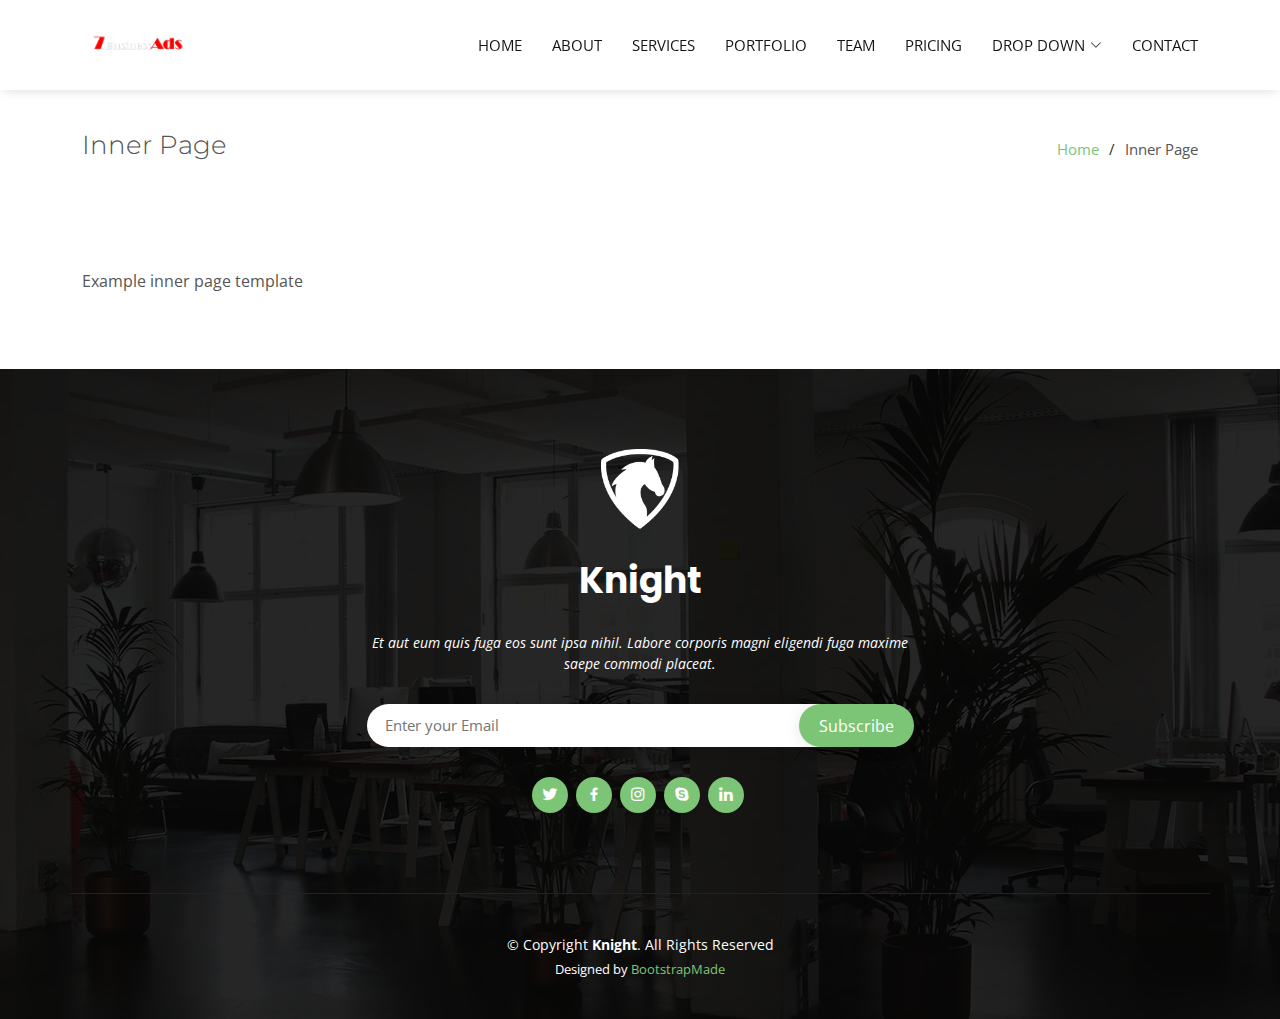
<file: inner-page.html>
<!DOCTYPE html>
<html lang="en">

<head>
  <meta charset="utf-8">
  <meta content="width=device-width, initial-scale=1.0" name="viewport">

  <title>Inner Page - Knight Bootstrap Template</title>
  <meta content="" name="description">
  <meta content="" name="keywords">

  <!-- Favicons -->
  <link href="assets/img/favicon.png" rel="icon">
  <link href="assets/img/apple-touch-icon.png" rel="apple-touch-icon">

  <!-- Google Fonts -->
  <link href="https://fonts.googleapis.com/css?family=Open+Sans:300,300i,400,400i,600,600i,700,700i|Montserrat:300,300i,400,400i,500,500i,600,600i,700,700i|Poppins:300,300i,400,400i,500,500i,600,600i,700,700i" rel="stylesheet">

  <!-- Vendor CSS Files -->
  <link href="assets/vendor/aos/aos.css" rel="stylesheet">
  <link href="assets/vendor/bootstrap/css/bootstrap.min.css" rel="stylesheet">
  <link href="assets/vendor/bootstrap-icons/bootstrap-icons.css" rel="stylesheet">
  <link href="assets/vendor/boxicons/css/boxicons.min.css" rel="stylesheet">
  <link href="assets/vendor/glightbox/css/glightbox.min.css" rel="stylesheet">
  <link href="assets/vendor/swiper/swiper-bundle.min.css" rel="stylesheet">

  <!-- Template Main CSS File -->
  <link href="assets/css/style.css" rel="stylesheet">

  <!-- =======================================================
  * Template Name: Knight
  * Updated: Jul 27 2023 with Bootstrap v5.3.1
  * Template URL: https://bootstrapmade.com/knight-free-bootstrap-theme/
  * Author: BootstrapMade.com
  * License: https://bootstrapmade.com/license/
  ======================================================== -->
</head>

<body>

  <!-- ======= Header ======= -->
  <header id="header" class="d-flex align-items-center">
    <div class="container d-flex align-items-center justify-content-between">

      <div class="logo">
        <a href="index.html"><img src="assets/img/logo.png" alt="" class="img-fluid"></a>
      </div>

      <nav id="navbar" class="navbar">
        <ul>
          <li><a class="nav-link scrollto " href="#hero">Home</a></li>
          <li><a class="nav-link scrollto" href="#about">About</a></li>
          <li><a class="nav-link scrollto" href="#services">Services</a></li>
          <li><a class="nav-link scrollto " href="#portfolio">Portfolio</a></li>
          <li><a class="nav-link scrollto" href="#team">Team</a></li>
          <li><a class="nav-link scrollto" href="#pricing">Pricing</a></li>
          <li class="dropdown"><a href="#"><span>Drop Down</span> <i class="bi bi-chevron-down"></i></a>
            <ul>
              <li><a href="#">Drop Down 1</a></li>
              <li class="dropdown"><a href="#"><span>Deep Drop Down</span> <i class="bi bi-chevron-right"></i></a>
                <ul>
                  <li><a href="#">Deep Drop Down 1</a></li>
                  <li><a href="#">Deep Drop Down 2</a></li>
                  <li><a href="#">Deep Drop Down 3</a></li>
                  <li><a href="#">Deep Drop Down 4</a></li>
                  <li><a href="#">Deep Drop Down 5</a></li>
                </ul>
              </li>
              <li><a href="#">Drop Down 2</a></li>
              <li><a href="#">Drop Down 3</a></li>
              <li><a href="#">Drop Down 4</a></li>
            </ul>
          </li>
          <li><a class="nav-link scrollto" href="#contact">Contact</a></li>
        </ul>
        <i class="bi bi-list mobile-nav-toggle"></i>
      </nav><!-- .navbar -->

    </div>
  </header><!-- End Header -->

  <main id="main">

    <!-- ======= Breadcrumbs ======= -->
    <section class="breadcrumbs">
      <div class="container">

        <div class="d-flex justify-content-between align-items-center">
          <h2>Inner Page</h2>
          <ol>
            <li><a href="index.html">Home</a></li>
            <li>Inner Page</li>
          </ol>
        </div>

      </div>
    </section><!-- End Breadcrumbs -->

    <section class="inner-page">
      <div class="container">
        <p>
          Example inner page template
        </p>
      </div>
    </section>

  </main><!-- End #main -->

  <!-- ======= Footer ======= -->
  <footer id="footer">

    <div class="footer-top">

      <div class="container">

        <div class="row justify-content-center">
          <div class="col-lg-6">
            <a href="#header" class="scrollto footer-logo"><img src="assets/img/hero-logo.png" alt=""></a>
            <h3>Knight</h3>
            <p>Et aut eum quis fuga eos sunt ipsa nihil. Labore corporis magni eligendi fuga maxime saepe commodi placeat.</p>
          </div>
        </div>

        <div class="row footer-newsletter justify-content-center">
          <div class="col-lg-6">
            <form action="" method="post">
              <input type="email" name="email" placeholder="Enter your Email"><input type="submit" value="Subscribe">
            </form>
          </div>
        </div>

        <div class="social-links">
          <a href="#" class="twitter"><i class="bx bxl-twitter"></i></a>
          <a href="#" class="facebook"><i class="bx bxl-facebook"></i></a>
          <a href="#" class="instagram"><i class="bx bxl-instagram"></i></a>
          <a href="#" class="google-plus"><i class="bx bxl-skype"></i></a>
          <a href="#" class="linkedin"><i class="bx bxl-linkedin"></i></a>
        </div>

      </div>
    </div>

    <div class="container footer-bottom clearfix">
      <div class="copyright">
        &copy; Copyright <strong><span>Knight</span></strong>. All Rights Reserved
      </div>
      <div class="credits">
        <!-- All the links in the footer should remain intact. -->
        <!-- You can delete the links only if you purchased the pro version. -->
        <!-- Licensing information: https://bootstrapmade.com/license/ -->
        <!-- Purchase the pro version with working PHP/AJAX contact form: https://bootstrapmade.com/knight-free-bootstrap-theme/ -->
        Designed by <a href="https://bootstrapmade.com/">BootstrapMade</a>
      </div>
    </div>
  </footer><!-- End Footer -->

  <a href="#" class="back-to-top d-flex align-items-center justify-content-center"><i class="bi bi-arrow-up-short"></i></a>

  <!-- Vendor JS Files -->
  <script src="assets/vendor/aos/aos.js"></script>
  <script src="assets/vendor/bootstrap/js/bootstrap.bundle.min.js"></script>
  <script src="assets/vendor/glightbox/js/glightbox.min.js"></script>
  <script src="assets/vendor/isotope-layout/isotope.pkgd.min.js"></script>
  <script src="assets/vendor/swiper/swiper-bundle.min.js"></script>
  <script src="assets/vendor/php-email-form/validate.js"></script>

  <!-- Template Main JS File -->
  <script src="assets/js/main.js"></script>

</body>

</html>
</file>
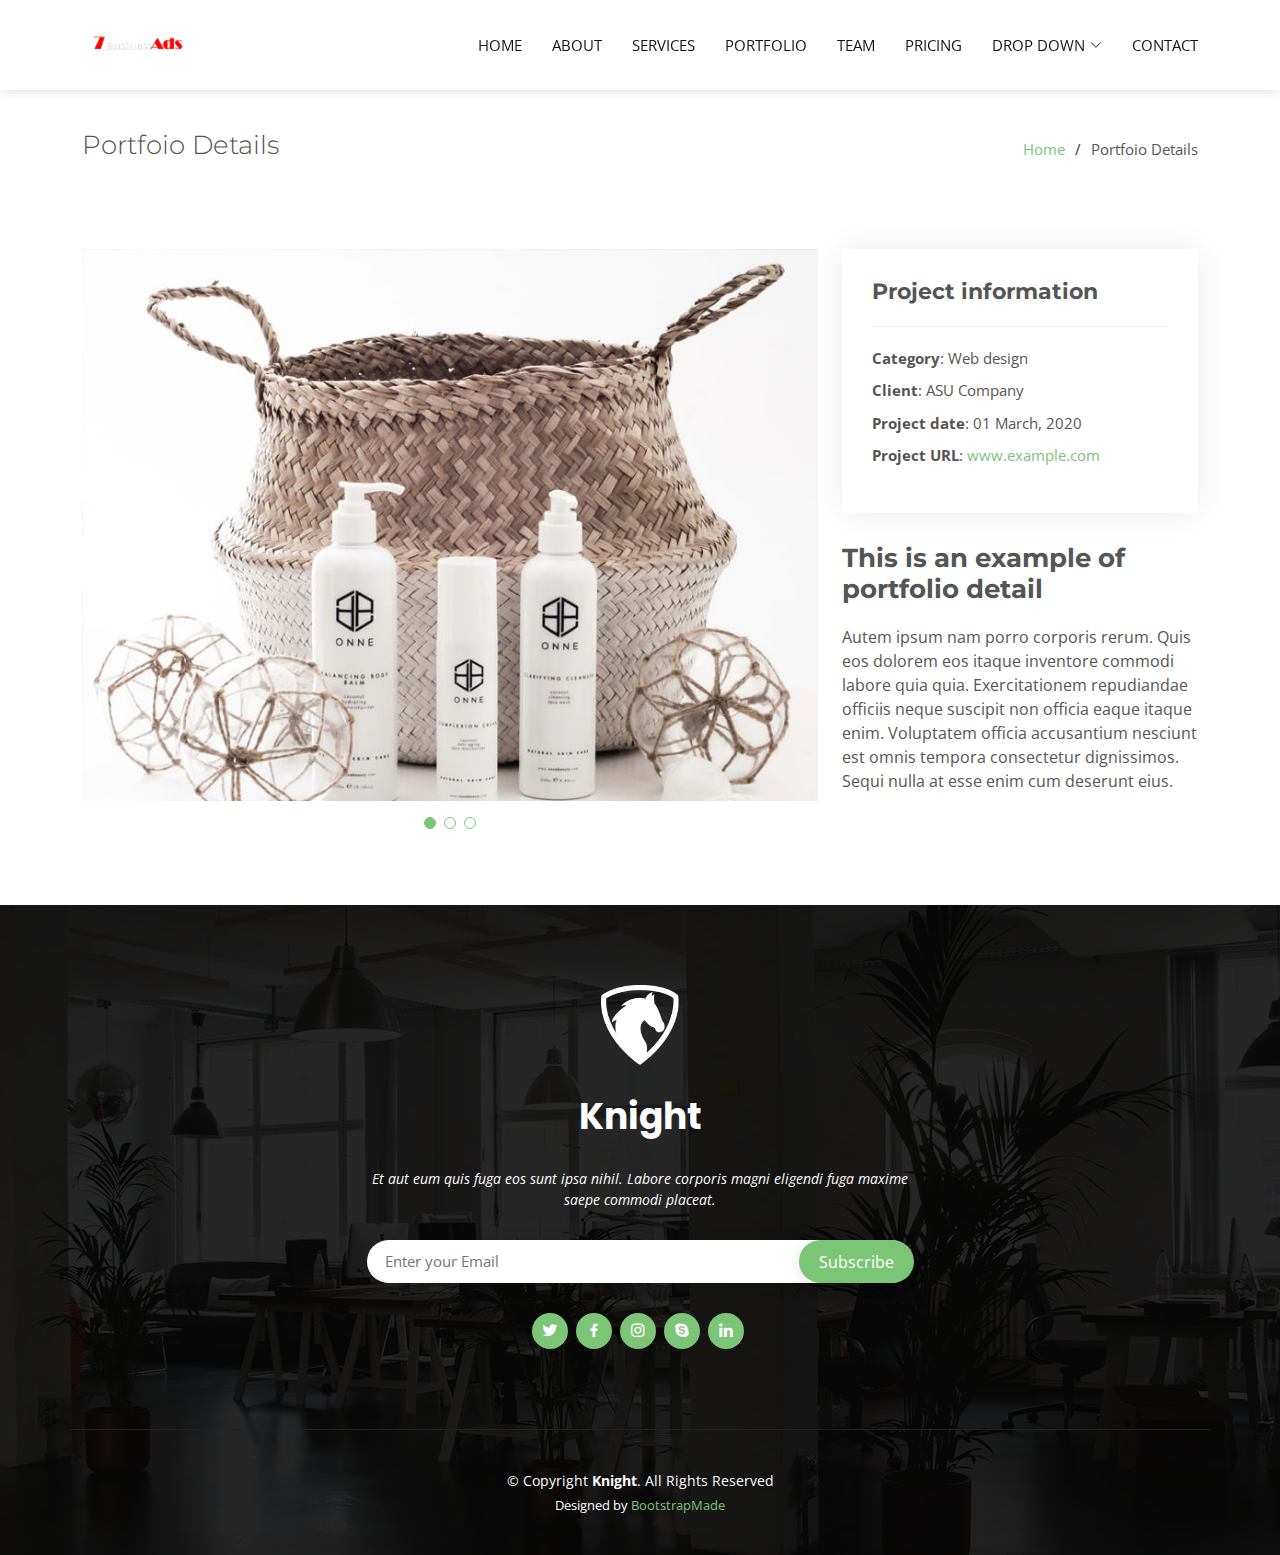
<file: portfolio-details.html>
<!DOCTYPE html>
<html lang="en">

<head>
  <meta charset="utf-8">
  <meta content="width=device-width, initial-scale=1.0" name="viewport">

  <title>Portfolio Details - Knight Bootstrap Template</title>
  <meta content="" name="description">
  <meta content="" name="keywords">

  <!-- Favicons -->
  <link href="assets/img/favicon.png" rel="icon">
  <link href="assets/img/apple-touch-icon.png" rel="apple-touch-icon">

  <!-- Google Fonts -->
  <link href="https://fonts.googleapis.com/css?family=Open+Sans:300,300i,400,400i,600,600i,700,700i|Montserrat:300,300i,400,400i,500,500i,600,600i,700,700i|Poppins:300,300i,400,400i,500,500i,600,600i,700,700i" rel="stylesheet">

  <!-- Vendor CSS Files -->
  <link href="assets/vendor/aos/aos.css" rel="stylesheet">
  <link href="assets/vendor/bootstrap/css/bootstrap.min.css" rel="stylesheet">
  <link href="assets/vendor/bootstrap-icons/bootstrap-icons.css" rel="stylesheet">
  <link href="assets/vendor/boxicons/css/boxicons.min.css" rel="stylesheet">
  <link href="assets/vendor/glightbox/css/glightbox.min.css" rel="stylesheet">
  <link href="assets/vendor/swiper/swiper-bundle.min.css" rel="stylesheet">

  <!-- Template Main CSS File -->
  <link href="assets/css/style.css" rel="stylesheet">

  <!-- =======================================================
  * Template Name: Knight
  * Updated: Jul 27 2023 with Bootstrap v5.3.1
  * Template URL: https://bootstrapmade.com/knight-free-bootstrap-theme/
  * Author: BootstrapMade.com
  * License: https://bootstrapmade.com/license/
  ======================================================== -->
</head>

<body>

  <!-- ======= Header ======= -->
  <header id="header" class="d-flex align-items-center">
    <div class="container d-flex align-items-center justify-content-between">

      <div class="logo">
        <a href="index.html"><img src="assets/img/logo.png" alt="" class="img-fluid"></a>
      </div>

      <nav id="navbar" class="navbar">
        <ul>
          <li><a class="nav-link scrollto " href="#hero">Home</a></li>
          <li><a class="nav-link scrollto" href="#about">About</a></li>
          <li><a class="nav-link scrollto" href="#services">Services</a></li>
          <li><a class="nav-link scrollto " href="#portfolio">Portfolio</a></li>
          <li><a class="nav-link scrollto" href="#team">Team</a></li>
          <li><a class="nav-link scrollto" href="#pricing">Pricing</a></li>
          <li class="dropdown"><a href="#"><span>Drop Down</span> <i class="bi bi-chevron-down"></i></a>
            <ul>
              <li><a href="#">Drop Down 1</a></li>
              <li class="dropdown"><a href="#"><span>Deep Drop Down</span> <i class="bi bi-chevron-right"></i></a>
                <ul>
                  <li><a href="#">Deep Drop Down 1</a></li>
                  <li><a href="#">Deep Drop Down 2</a></li>
                  <li><a href="#">Deep Drop Down 3</a></li>
                  <li><a href="#">Deep Drop Down 4</a></li>
                  <li><a href="#">Deep Drop Down 5</a></li>
                </ul>
              </li>
              <li><a href="#">Drop Down 2</a></li>
              <li><a href="#">Drop Down 3</a></li>
              <li><a href="#">Drop Down 4</a></li>
            </ul>
          </li>
          <li><a class="nav-link scrollto" href="#contact">Contact</a></li>
        </ul>
        <i class="bi bi-list mobile-nav-toggle"></i>
      </nav><!-- .navbar -->

    </div>
  </header><!-- End Header -->

  <main id="main" data-aos="fade-up">

    <!-- ======= Breadcrumbs ======= -->
    <section id="breadcrumbs" class="breadcrumbs">
      <div class="container">

        <div class="d-flex justify-content-between align-items-center">
          <h2>Portfoio Details</h2>
          <ol>
            <li><a href="index.html">Home</a></li>
            <li>Portfoio Details</li>
          </ol>
        </div>

      </div>
    </section><!-- End Breadcrumbs -->

    <!-- ======= Portfolio Details Section ======= -->
    <section id="portfolio-details" class="portfolio-details">
      <div class="container">

        <div class="row gy-4">

          <div class="col-lg-8">
            <div class="portfolio-details-slider swiper">
              <div class="swiper-wrapper align-items-center">

                <div class="swiper-slide">
                  <img src="assets/img/portfolio/portfolio-1.jpg" alt="">
                </div>

                <div class="swiper-slide">
                  <img src="assets/img/portfolio/portfolio-2.jpg" alt="">
                </div>

                <div class="swiper-slide">
                  <img src="assets/img/portfolio/portfolio-3.jpg" alt="">
                </div>

              </div>
              <div class="swiper-pagination"></div>
            </div>
          </div>

          <div class="col-lg-4">
            <div class="portfolio-info">
              <h3>Project information</h3>
              <ul>
                <li><strong>Category</strong>: Web design</li>
                <li><strong>Client</strong>: ASU Company</li>
                <li><strong>Project date</strong>: 01 March, 2020</li>
                <li><strong>Project URL</strong>: <a href="#">www.example.com</a></li>
              </ul>
            </div>
            <div class="portfolio-description">
              <h2>This is an example of portfolio detail</h2>
              <p>
                Autem ipsum nam porro corporis rerum. Quis eos dolorem eos itaque inventore commodi labore quia quia. Exercitationem repudiandae officiis neque suscipit non officia eaque itaque enim. Voluptatem officia accusantium nesciunt est omnis tempora consectetur dignissimos. Sequi nulla at esse enim cum deserunt eius.
              </p>
            </div>
          </div>

        </div>

      </div>
    </section><!-- End Portfolio Details Section -->

  </main><!-- End #main -->

  <!-- ======= Footer ======= -->
  <footer id="footer">

    <div class="footer-top">

      <div class="container">

        <div class="row justify-content-center">
          <div class="col-lg-6">
            <a href="#header" class="scrollto footer-logo"><img src="assets/img/hero-logo.png" alt=""></a>
            <h3>Knight</h3>
            <p>Et aut eum quis fuga eos sunt ipsa nihil. Labore corporis magni eligendi fuga maxime saepe commodi placeat.</p>
          </div>
        </div>

        <div class="row footer-newsletter justify-content-center">
          <div class="col-lg-6">
            <form action="" method="post">
              <input type="email" name="email" placeholder="Enter your Email"><input type="submit" value="Subscribe">
            </form>
          </div>
        </div>

        <div class="social-links">
          <a href="#" class="twitter"><i class="bx bxl-twitter"></i></a>
          <a href="#" class="facebook"><i class="bx bxl-facebook"></i></a>
          <a href="#" class="instagram"><i class="bx bxl-instagram"></i></a>
          <a href="#" class="google-plus"><i class="bx bxl-skype"></i></a>
          <a href="#" class="linkedin"><i class="bx bxl-linkedin"></i></a>
        </div>

      </div>
    </div>

    <div class="container footer-bottom clearfix">
      <div class="copyright">
        &copy; Copyright <strong><span>Knight</span></strong>. All Rights Reserved
      </div>
      <div class="credits">
        <!-- All the links in the footer should remain intact. -->
        <!-- You can delete the links only if you purchased the pro version. -->
        <!-- Licensing information: https://bootstrapmade.com/license/ -->
        <!-- Purchase the pro version with working PHP/AJAX contact form: https://bootstrapmade.com/knight-free-bootstrap-theme/ -->
        Designed by <a href="https://bootstrapmade.com/">BootstrapMade</a>
      </div>
    </div>
  </footer><!-- End Footer -->

  <a href="#" class="back-to-top d-flex align-items-center justify-content-center"><i class="bi bi-arrow-up-short"></i></a>

  <!-- Vendor JS Files -->
  <script src="assets/vendor/aos/aos.js"></script>
  <script src="assets/vendor/bootstrap/js/bootstrap.bundle.min.js"></script>
  <script src="assets/vendor/glightbox/js/glightbox.min.js"></script>
  <script src="assets/vendor/isotope-layout/isotope.pkgd.min.js"></script>
  <script src="assets/vendor/swiper/swiper-bundle.min.js"></script>
  <script src="assets/vendor/php-email-form/validate.js"></script>

  <!-- Template Main JS File -->
  <script src="assets/js/main.js"></script>

</body>

</html>
</file>
<file: assets/css/style.css>
/**
* Template Name: Knight
* Updated: Jul 27 2023 with Bootstrap v5.3.1
* Template URL: https://bootstrapmade.com/knight-free-bootstrap-theme/
* Author: BootstrapMade.com
* License: https://bootstrapmade.com/license/
*/

/*--------------------------------------------------------------
# General
--------------------------------------------------------------*/
body {
  font-family: "Open Sans", sans-serif;
  color: #555555;
}

a {
  text-decoration: none;
  color: #7cc576;
}

a:hover {
  color: #9ed49a;
  text-decoration: none;
}

h1,
h2,
h3,
h4,
h5,
h6 {
  font-family: "Montserrat", sans-serif;
}

/*--------------------------------------------------------------
# Back to top button
--------------------------------------------------------------*/
.back-to-top {
  position: fixed;
  visibility: hidden;
  opacity: 0;
  right: 15px;
  bottom: 15px;
  z-index: 996;
  background: #7cc576;
  width: 40px;
  height: 40px;
  border-radius: 4px;
  transition: all 0.4s;
}

.back-to-top i {
  font-size: 28px;
  color: #fff;
  line-height: 0;
}

.back-to-top:hover {
  background: #97d193;
  color: #fff;
}

.back-to-top.active {
  visibility: visible;
  opacity: 1;
}

/*--------------------------------------------------------------
# Disable AOS delay on mobile
--------------------------------------------------------------*/
@media screen and (max-width: 768px) {
  [data-aos-delay] {
    transition-delay: 0 !important;
  }
}

/*--------------------------------------------------------------
# Header
--------------------------------------------------------------*/
#header {
  height: 90px;
  transition: all 0.5s;
  z-index: 997;
  transition: all 0.5s;
  background: #fff;
  box-shadow: 0 4px 10px -3px hsla(0, 0%, 75%, 0.5);
}

#header .logo h1 {
  font-size: 28px;
  margin: 0;
  line-height: 1;
  font-weight: 400;
  letter-spacing: 3px;
  text-transform: uppercase;
}

#header .logo h1 a,
#header .logo h1 a:hover {
  color: #fff;
  text-decoration: none;
}

#header .logo img {
  padding: 0;
  margin: 0;
  max-height: 40px;
}

@media (max-width: 992px) {
  #header {
    height: 70px;
  }
}

.scrolled-offset {
  margin-top: 90px;
}

@media (max-width: 992px) {
  .scrolled-offset {
    margin-top: 90px;
  }
}

/*--------------------------------------------------------------
# Navigation Menu
--------------------------------------------------------------*/
/**
* Desktop Navigation 
*/
.navbar {
  padding: 0;
}

.navbar ul {
  margin: 0;
  padding: 0;
  display: flex;
  list-style: none;
  align-items: center;
}

.navbar li {
  position: relative;
}

.navbar a,
.navbar a:focus {
  display: flex;
  align-items: center;
  justify-content: space-between;
  padding: 10px 0 10px 30px;
  font-size: 15px;
  color: #151515;
  text-transform: uppercase;
  white-space: nowrap;
  transition: 0.3s;
}

.navbar a i,
.navbar a:focus i {
  font-size: 12px;
  line-height: 0;
  margin-left: 5px;
}

.navbar a:hover,
.navbar .active,
.navbar .active:focus,
.navbar li:hover>a {
  color: #7cc576;
}

.navbar .dropdown ul {
  display: block;
  position: absolute;
  left: 14px;
  top: calc(100% + 30px);
  margin: 0;
  padding: 10px 0;
  z-index: 99;
  opacity: 0;
  visibility: hidden;
  background: #fff;
  box-shadow: 0px 0px 30px rgba(127, 137, 161, 0.25);
  transition: 0.3s;
}

.navbar .dropdown ul li {
  min-width: 200px;
}

.navbar .dropdown ul a {
  padding: 10px 20px;
  font-size: 15px;
  text-transform: none;
  font-weight: 600;
}

.navbar .dropdown ul a i {
  font-size: 12px;
}

.navbar .dropdown ul a:hover,
.navbar .dropdown ul .active:hover,
.navbar .dropdown ul li:hover>a {
  color: #7cc576;
}

.navbar .dropdown:hover>ul {
  opacity: 1;
  top: 100%;
  visibility: visible;
}

.navbar .dropdown .dropdown ul {
  top: 0;
  left: calc(100% - 30px);
  visibility: hidden;
}

.navbar .dropdown .dropdown:hover>ul {
  opacity: 1;
  top: 0;
  left: 100%;
  visibility: visible;
}

@media (max-width: 1640px) {
  .navbar .dropdown .dropdown ul {
    left: -90%;
  }

  .navbar .dropdown .dropdown:hover>ul {
    left: -100%;
  }
}

/**
* Mobile Navigation 
*/
.mobile-nav-toggle {
  color: #151515;
  font-size: 28px;
  cursor: pointer;
  display: none;
  line-height: 0;
  transition: 0.5s;
}

.mobile-nav-toggle.bi-x {
  color: #fff;
}

@media (max-width: 991px) {
  .mobile-nav-toggle {
    display: block;
  }

  .navbar ul {
    display: none;
  }
}

.navbar-mobile {
  position: fixed;
  overflow: hidden;
  top: 0;
  right: 0;
  left: 0;
  bottom: 0;
  background: rgba(0, 0, 0, 0.9);
  transition: 0.3s;
  z-index: 999;
}

.navbar-mobile .mobile-nav-toggle {
  position: absolute;
  top: 15px;
  right: 15px;
}

.navbar-mobile ul {
  display: block;
  position: absolute;
  top: 55px;
  right: 15px;
  bottom: 15px;
  left: 15px;
  padding: 10px 0;
  background-color: #fff;
  overflow-y: auto;
  transition: 0.3s;
}

.navbar-mobile a,
.navbar-mobile a:focus {
  padding: 10px 20px;
  font-size: 15px;
  color: #151515;
}

.navbar-mobile a:hover,
.navbar-mobile .active,
.navbar-mobile li:hover>a {
  color: #7cc576;
}

.navbar-mobile .getstarted,
.navbar-mobile .getstarted:focus {
  margin: 15px;
}

.navbar-mobile .dropdown ul {
  position: static;
  display: none;
  margin: 10px 20px;
  padding: 10px 0;
  z-index: 99;
  opacity: 1;
  visibility: visible;
  background: #fff;
  box-shadow: 0px 0px 30px rgba(127, 137, 161, 0.25);
}

.navbar-mobile .dropdown ul li {
  min-width: 200px;
}

.navbar-mobile .dropdown ul a {
  padding: 10px 20px;
}

.navbar-mobile .dropdown ul a i {
  font-size: 12px;
}

.navbar-mobile .dropdown ul a:hover,
.navbar-mobile .dropdown ul .active:hover,
.navbar-mobile .dropdown ul li:hover>a {
  color: #7cc576;
}

.navbar-mobile .dropdown>.dropdown-active {
  display: block;
}

/*--------------------------------------------------------------
# Hero Section
--------------------------------------------------------------*/
#hero {
  width: 100%;
  height: 100vh;
  background: url("../img/hero-bg.png");
  position: relative;
}

#hero .hero-container {
  position: absolute;
  bottom: 0;
  top: 0;
  left: 0;
  right: 0;
  display: flex;
  justify-content: center;
  align-items: center;
  flex-direction: column;
  text-align: center;
  padding: 0 15px;
}

#hero .hero-logo {
  margin-bottom: 30px;
}

#hero h1 {
  margin: 0 0 30px 0;
  font-size: 48px;
  font-weight: 500;
  line-height: 56px;
  color: #fff;
}

#hero h2 {
  color: #aeaeae;
  margin-bottom: 30px;
  font-size: 14px;
  font-weight: 400;
  text-transform: uppercase;
}

#hero .btn-get-started {
  font-family: "Montserrat", sans-serif;
  text-transform: uppercase;
  font-weight: 400;
  font-size: 16px;
  letter-spacing: 1px;
  display: inline-block;
  padding: 14px 30px;
  border-radius: 3px;
  margin: 10px;
  color: #fff;
  background: #7cc576;
}

#hero .btn-get-started:hover {
  transition: 0.5s;
  background: #fff;
  color: #7cc576;
}

@media (min-width: 1024px) {
  #hero {
    background-attachment: fixed;
  }
}

@media (max-width: 768px) {
  #hero h1 {
    font-size: 28px;
    line-height: 36px;
  }

  #hero h2 {
    line-height: 22px;
  }
}

/*--------------------------------------------------------------
# Sections General
--------------------------------------------------------------*/
section {
  padding: 60px 0;
  overflow: hidden;
}

.section-bg {
  background-color: whitesmoke;
}

.section-title {
  text-align: center;
  padding-bottom: 40px;
}

.section-title h2 {
  font-size: 32px;
  font-weight: bold;
  text-transform: uppercase;
  margin-bottom: 15px;
  padding-bottom: 0;
  color: #151515;
}

.section-title p {
  margin-bottom: 0;
  color: #aeaeae;
}

/*--------------------------------------------------------------
# About Us
--------------------------------------------------------------*/
.about .image {
  padding: 20px;
  box-shadow: 0px 2px 15px rgba(0, 0, 0, 0.1);
}

.about .content h3 {
  font-weight: 600;
  font-size: 26px;
}

.about .content ul {
  list-style: none;
  padding: 0;
}

.about .content ul li {
  padding-bottom: 10px;
  display: flex;
  align-items: flex-start;
}

.about .content ul i {
  font-size: 24px;
  padding: 2px 6px 0 0;
  color: #7cc576;
}

.about .content p:last-child {
  margin-bottom: 0;
}

/*--------------------------------------------------------------
# Services
--------------------------------------------------------------*/
.services .icon-box h4 {
  font-size: 20px;
  font-weight: 700;
  margin: 5px 0 10px 60px;
}

.services .icon-box i {
  font-size: 48px;
  float: left;
  color: #7cc576;
}

.services .icon-box p {
  font-size: 15px;
  color: #959595;
  margin-left: 60px;
}

.services .image {
  background-position: center center;
  background-repeat: no-repeat;
  background-size: cover;
  min-height: 400px;
}

/*--------------------------------------------------------------
# Featured
--------------------------------------------------------------*/
.featured {
  padding: 40px 0 0 0;
  background: white;
}

.featured .nav-tabs {
  border: 0;
}

.featured .nav-link {
  border: 0;
  padding: 20px;
  color: #151515;
  transition: 0.3s;
}

.featured .nav-link h4 {
  font-size: 18px;
  font-weight: 600;
  transition: 0.3s;
}

.featured .nav-link:hover h4 {
  color: #7cc576;
}

.featured .nav-link p {
  font-size: 14px;
  margin-bottom: 0;
}

.featured .nav-link.active {
  box-shadow: 0px 0 25px rgba(0, 0, 0, 0.08);
}

.featured .nav-link.active h4 {
  color: #7cc576;
}

.featured .tab-pane.active {
  animation: slide-down 0.5s ease-out;
}

@keyframes slide-down {
  0% {
    opacity: 0;
  }

  100% {
    opacity: 1;
  }
}

/*--------------------------------------------------------------
# Why Us
--------------------------------------------------------------*/
.why-us {
  background: whitesmoke;
  padding: 0;
}

.why-us .content {
  padding: 60px 100px 0 100px;
}

.why-us .content h3 {
  font-weight: 400;
  font-size: 34px;
}

.why-us .content h4 {
  font-size: 20px;
  font-weight: 700;
  margin-top: 5px;
}

.why-us .content p {
  font-size: 15px;
  color: #959595;
}

.why-us .video-box {
  background-size: cover;
  background-repeat: no-repeat;
  background-position: center center;
  min-height: 400px;
  position: relative;
}

.why-us .accordion-list {
  padding: 0 100px 60px 100px;
}

.why-us .accordion-list ul {
  padding: 0;
  list-style: none;
}

.why-us .accordion-list li+li {
  margin-top: 15px;
}

.why-us .accordion-list li {
  padding: 20px;
  background: #fff;
  border-radius: 4px;
}

.why-us .accordion-list a {
  display: block;
  position: relative;
  font-family: "Poppins", sans-serif;
  font-size: 16px;
  line-height: 24px;
  font-weight: 500;
  padding-right: 30px;
  outline: none;
  cursor: pointer;
}

.why-us .accordion-list span {
  color: #7cc576;
  font-weight: 600;
  font-size: 18px;
  padding-right: 10px;
}

.why-us .accordion-list i {
  font-size: 24px;
  position: absolute;
  right: 0;
  top: 0;
}

.why-us .accordion-list p {
  margin-bottom: 0;
  padding: 10px 0 0 0;
}

.why-us .accordion-list .icon-show {
  display: none;
}

.why-us .accordion-list a.collapsed {
  color: #343a40;
}

.why-us .accordion-list a.collapsed:hover {
  color: #7cc576;
}

.why-us .accordion-list a.collapsed .icon-show {
  display: inline-block;
}

.why-us .accordion-list a.collapsed .icon-close {
  display: none;
}

.why-us .play-btn {
  width: 94px;
  height: 94px;
  background: radial-gradient(#7cc576 50%, rgba(124, 197, 118, 0.4) 52%);
  border-radius: 50%;
  display: block;
  position: absolute;
  left: calc(50% - 47px);
  top: calc(50% - 47px);
  overflow: hidden;
}

.why-us .play-btn::after {
  content: "";
  position: absolute;
  left: 50%;
  top: 50%;
  transform: translateX(-40%) translateY(-50%);
  width: 0;
  height: 0;
  border-top: 10px solid transparent;
  border-bottom: 10px solid transparent;
  border-left: 15px solid #fff;
  z-index: 100;
  transition: all 400ms cubic-bezier(0.55, 0.055, 0.675, 0.19);
}

.why-us .play-btn::before {
  content: "";
  position: absolute;
  width: 120px;
  height: 120px;
  animation-delay: 0s;
  animation: pulsate-btn 2s;
  animation-direction: forwards;
  animation-iteration-count: infinite;
  animation-timing-function: steps;
  opacity: 1;
  border-radius: 50%;
  border: 5px solid rgba(124, 197, 118, 0.7);
  top: -15%;
  left: -15%;
  background: rgba(198, 16, 0, 0);
}

.why-us .play-btn:hover::after {
  border-left: 15px solid #7cc576;
  transform: scale(20);
}

.why-us .play-btn:hover::before {
  content: "";
  position: absolute;
  left: 50%;
  top: 50%;
  transform: translateX(-40%) translateY(-50%);
  width: 0;
  height: 0;
  border: none;
  border-top: 10px solid transparent;
  border-bottom: 10px solid transparent;
  border-left: 15px solid #fff;
  z-index: 200;
  animation: none;
  border-radius: 0;
}

@media (max-width: 1024px) {

  .why-us .content,
  .why-us .accordion-list {
    padding-left: 0;
    padding-right: 0;
  }
}

@media (max-width: 992px) {
  .why-us .content {
    padding-top: 30px;
  }

  .why-us .accordion-list {
    padding-bottom: 30px;
  }
}

@keyframes pulsate-btn {
  0% {
    transform: scale(0.6, 0.6);
    opacity: 1;
  }

  100% {
    transform: scale(1, 1);
    opacity: 0;
  }
}

/*--------------------------------------------------------------
# Portfolio
--------------------------------------------------------------*/
.portfolio .portfolio-item {
  margin-bottom: 30px;
}

.portfolio #portfolio-flters {
  padding: 0;
  margin: 0 auto 25px auto;
  list-style: none;
  text-align: center;
}

.portfolio #portfolio-flters li {
  cursor: pointer;
  display: inline-block;
  padding: 10px 18px 12px 18px;
  font-size: 14px;
  font-weight: 400;
  line-height: 1;
  text-transform: uppercase;
  color: #555555;
  transition: all 0.3s ease-in-out;
  margin: 0 4px 10px 4px;
  background: whitesmoke;
  border-radius: 4px;
}

.portfolio #portfolio-flters li:hover,
.portfolio #portfolio-flters li.filter-active {
  background: #7cc576;
  color: #fff;
}

.portfolio #portfolio-flters li:last-child {
  margin-right: 0;
}

.portfolio .portfolio-wrap {
  transition: 0.3s;
  position: relative;
  overflow: hidden;
  z-index: 1;
  background: rgba(0, 0, 0, 0.6);
}

.portfolio .portfolio-wrap::before {
  content: "";
  background: rgba(21, 21, 21, 0.6);
  position: absolute;
  left: 30px;
  right: 30px;
  top: 30px;
  bottom: 30px;
  transition: all ease-in-out 0.3s;
  z-index: 2;
  opacity: 0;
}

.portfolio .portfolio-wrap .portfolio-info {
  opacity: 0;
  position: absolute;
  top: 0;
  left: 0;
  right: 0;
  bottom: 0;
  text-align: center;
  z-index: 3;
  transition: all ease-in-out 0.3s;
  display: flex;
  flex-direction: column;
  justify-content: center;
  align-items: center;
}

.portfolio .portfolio-wrap .portfolio-info::before {
  display: block;
  content: "";
  width: 48px;
  height: 48px;
  position: absolute;
  top: 35px;
  left: 35px;
  border-top: 3px solid #fff;
  border-left: 3px solid #fff;
  transition: all 0.5s ease 0s;
  z-index: 9994;
}

.portfolio .portfolio-wrap .portfolio-info::after {
  display: block;
  content: "";
  width: 48px;
  height: 48px;
  position: absolute;
  bottom: 35px;
  right: 35px;
  border-bottom: 3px solid #fff;
  border-right: 3px solid #fff;
  transition: all 0.5s ease 0s;
  z-index: 9994;
}

.portfolio .portfolio-wrap .portfolio-info h4 {
  font-size: 20px;
  color: #fff;
  font-weight: 600;
}

.portfolio .portfolio-wrap .portfolio-info p {
  color: #ffffff;
  font-size: 14px;
  text-transform: uppercase;
  padding: 0;
  margin: 0;
}

.portfolio .portfolio-wrap .portfolio-links {
  text-align: center;
  z-index: 4;
}

.portfolio .portfolio-wrap .portfolio-links a {
  color: #fff;
  margin: 0 2px;
  font-size: 28px;
  display: inline-block;
  transition: 0.3s;
}

.portfolio .portfolio-wrap .portfolio-links a:hover {
  color: #7cc576;
}

.portfolio .portfolio-wrap:hover::before {
  top: 0;
  left: 0;
  right: 0;
  bottom: 0;
  opacity: 1;
}

.portfolio .portfolio-wrap:hover .portfolio-info {
  opacity: 1;
}

.portfolio .portfolio-wrap:hover .portfolio-info::before {
  top: 15px;
  left: 15px;
}

.portfolio .portfolio-wrap:hover .portfolio-info::after {
  bottom: 15px;
  right: 15px;
}

/*--------------------------------------------------------------
# Portfolio Details
--------------------------------------------------------------*/
.portfolio-details {
  padding-top: 40px;
}

.portfolio-details .portfolio-details-slider img {
  width: 100%;
}

.portfolio-details .portfolio-details-slider .swiper-pagination {
  margin-top: 20px;
  position: relative;
}

.portfolio-details .portfolio-details-slider .swiper-pagination .swiper-pagination-bullet {
  width: 12px;
  height: 12px;
  background-color: #fff;
  opacity: 1;
  border: 1px solid #7cc576;
}

.portfolio-details .portfolio-details-slider .swiper-pagination .swiper-pagination-bullet-active {
  background-color: #7cc576;
}

.portfolio-details .portfolio-info {
  padding: 30px;
  box-shadow: 0px 0 30px rgba(21, 21, 21, 0.08);
}

.portfolio-details .portfolio-info h3 {
  font-size: 22px;
  font-weight: 700;
  margin-bottom: 20px;
  padding-bottom: 20px;
  border-bottom: 1px solid #eee;
}

.portfolio-details .portfolio-info ul {
  list-style: none;
  padding: 0;
  font-size: 15px;
}

.portfolio-details .portfolio-info ul li+li {
  margin-top: 10px;
}

.portfolio-details .portfolio-description {
  padding-top: 30px;
}

.portfolio-details .portfolio-description h2 {
  font-size: 26px;
  font-weight: 700;
  margin-bottom: 20px;
}

.portfolio-details .portfolio-description p {
  padding: 0;
}

/*--------------------------------------------------------------
# Testimonials
--------------------------------------------------------------*/
.testimonials {
  padding: 60px 0;
  background: url("../img/testimonials-bg.jpg") no-repeat;
  background-position: center center;
  background-size: cover;
  position: relative;
}

.testimonials::before {
  content: "";
  position: absolute;
  left: 0;
  right: 0;
  top: 0;
  bottom: 0;
  background: rgba(0, 0, 0, 0.1);
}

.testimonials .quote-icon {
  text-align: center;
  margin-bottom: 30px;
}

.testimonials .quote-icon i {
  color: #7cc576;
  font-size: 24px;
  padding: 18px;
  border-radius: 50px;
  border: 2px solid #7cc576;
}

.testimonials .testimonials-carousel,
.testimonials .testimonials-slider {
  overflow: hidden;
}

.testimonials .testimonial-item {
  text-align: center;
  color: #fff;
}

.testimonials .testimonial-item p {
  font-style: italic;
  margin: 0 auto 30px auto;
  font-size: 20px;
}

.testimonials .testimonial-item .testimonial-img {
  width: 100px;
  border-radius: 50%;
  border: 6px solid rgba(255, 255, 255, 0.15);
  margin: 0 auto;
}

.testimonials .testimonial-item h3 {
  font-size: 20px;
  font-weight: bold;
  margin: 10px 0 5px 0;
  color: #fff;
}

.testimonials .testimonial-item h4 {
  font-size: 14px;
  color: #ddd;
  margin: 0 0 15px 0;
}

.testimonials .swiper-pagination {
  margin-top: 20px;
  position: relative;
}

.testimonials .swiper-pagination .swiper-pagination-bullet {
  width: 12px;
  height: 12px;
  opacity: 1;
  background-color: rgba(255, 255, 255, 0.4);
}

.testimonials .swiper-pagination .swiper-pagination-bullet-active {
  background-color: #7cc576;
}

@media (min-width: 992px) {
  .testimonials .testimonial-item p {
    width: 80%;
  }
}

/*--------------------------------------------------------------
# Clients
--------------------------------------------------------------*/
.clients {
  background: whitesmoke;
  padding: 15px 0;
  text-align: center;
}

.clients img {
  width: 50%;
  filter: grayscale(100);
  transition: all 0.4s ease-in-out;
  display: inline-block;
  padding: 15px 0;
}

.clients img:hover {
  filter: none;
  transform: scale(1.2);
}

@media (max-width: 768px) {
  .clients img {
    width: 40%;
  }
}

@media (max-width: 575px) {
  .clients img {
    width: 50%;
  }
}

/*--------------------------------------------------------------
# Team
--------------------------------------------------------------*/
.team {
  background: #fff;
  padding: 60px 0;
}

.team .member {
  margin-bottom: 20px;
  overflow: hidden;
}

.team .member .member-img {
  position: relative;
  overflow: hidden;
  border-radius: 5px;
}

.team .member .social {
  position: absolute;
  left: 0;
  bottom: -40px;
  right: 0;
  height: 40px;
  opacity: 0;
  transition: bottom ease-in-out 0.4s;
  background: rgba(124, 197, 118, 0.8);
  display: flex;
  align-items: center;
  justify-content: center;
}

.team .member .social a {
  transition: color 0.3s;
  color: rgba(255, 255, 255, 0.7);
  margin: 0 10px;
  display: inline-flex;
  align-items: center;
  justify-content: center;
}

.team .member .social a i {
  line-height: 0;
}

.team .member .social a:hover {
  color: #fff;
}

.team .member .social i {
  font-size: 18px;
  margin: 0 2px;
}

.team .member .member-info h4 {
  font-weight: 700;
  margin: 15px 0 5px 0;
  font-size: 18px;
}

.team .member .member-info span {
  display: block;
  font-size: 13px;
  text-transform: uppercase;
  font-weight: 400;
  margin-bottom: 15px;
  color: #7cc576;
}

.team .member .member-info p {
  font-style: italic;
  font-size: 14px;
  line-height: 26px;
  color: #888888;
}

.team .member:hover .social {
  bottom: 0;
  opacity: 1;
  transition: bottom ease-in-out 0.4s;
}

/*--------------------------------------------------------------
# Pricing
--------------------------------------------------------------*/
.pricing .box {
  padding: 20px;
  background: #fff;
  text-align: center;
  border-radius: 8px;
  position: relative;
  overflow: hidden;
  border: 1px solid #fff;
}

.pricing .box h3 {
  font-weight: 400;
  padding: 15px;
  margin-top: 15px;
  font-size: 18px;
  font-weight: 600;
  color: #151515;
}

.pricing .box h4 {
  font-size: 42px;
  color: #151515;
  font-weight: 700;
  font-family: "Open Sans", sans-serif;
  margin-bottom: 20px;
}

.pricing .box h4 sup {
  font-size: 20px;
  top: -15px;
  left: -3px;
}

.pricing .box h4 span {
  color: #bababa;
  font-size: 16px;
  font-weight: 300;
}

.pricing .box ul {
  padding: 0;
  list-style: none;
  color: #151515;
  text-align: center;
  line-height: 20px;
  font-size: 14px;
}

.pricing .box ul li {
  padding-bottom: 16px;
}

.pricing .box ul i {
  color: #7cc576;
  font-size: 18px;
  padding-right: 4px;
}

.pricing .box ul .na {
  color: #ccc;
  text-decoration: line-through;
}

.pricing .box .btn-wrap {
  padding: 15px;
  text-align: center;
}

.pricing .box .btn-buy {
  display: inline-block;
  padding: 10px 40px 12px 40px;
  border-radius: 5px;
  border: 2px solid #7cc576;
  color: #7cc576;
  font-size: 14px;
  font-weight: 400;
  font-family: "Montserrat", sans-serif;
  font-weight: 600;
  transition: 0.3s;
}

.pricing .box .btn-buy:hover {
  background: #7cc576;
  color: #fff;
}

.pricing .recommended {
  border-color: #7cc576;
}

.pricing .recommended .btn-buy {
  background: #7cc576;
  color: #fff;
}

.pricing .recommended .btn-buy:hover {
  background: #61b959;
  border-color: #61b959;
}

.pricing .recommended-badge {
  position: absolute;
  top: 5px;
  left: 50%;
  transform: translateX(-50%);
  z-index: 1;
  font-size: 12px;
  padding: 4px 25px 6px 25px;
  background: #eaf6e9;
  color: #7cc576;
  border-radius: 50px;
  text-transform: uppercase;
  font-weight: 600;
}

/*--------------------------------------------------------------
# Frequently Asked Questions
--------------------------------------------------------------*/
.faq .faq-list {
  padding: 0;
  list-style: none;
}

.faq .faq-list li {
  border-bottom: 1px solid #eee;
  margin-bottom: 20px;
  padding-bottom: 20px;
}

.faq .faq-list a {
  display: block;
  position: relative;
  font-family: #7cc576;
  font-size: 18px;
  line-height: 24px;
  font-weight: 400;
  padding-right: 25px;
  cursor: pointer;
}

.faq .faq-list i {
  font-size: 24px;
  position: absolute;
  right: 0;
  top: 0;
}

.faq .faq-list p {
  margin-bottom: 0;
  padding: 10px 0 0 0;
}

.faq .faq-list .icon-show {
  display: none;
}

.faq .faq-list a.collapsed {
  color: #343a40;
}

.faq .faq-list a.collapsed:hover {
  color: #7cc576;
}

.faq .faq-list a.collapsed .icon-show {
  display: inline-block;
}

.faq .faq-list a.collapsed .icon-close {
  display: none;
}

/*--------------------------------------------------------------
# Contact
--------------------------------------------------------------*/
.contact .info {
  width: 100%;
  height: 100%;
  background: #fff;
  padding: 20px;
  border-radius: 5px;
}

.contact .info i {
  font-size: 20px;
  color: #7cc576;
  float: left;
  width: 44px;
  height: 44px;
  background: #eaf6e9;
  display: flex;
  justify-content: center;
  align-items: center;
  border-radius: 50px;
  transition: all 0.3s ease-in-out;
}

.contact .info h4 {
  padding: 0 0 0 60px;
  font-size: 22px;
  font-weight: 600;
  margin-bottom: 5px;
  color: #151515;
}

.contact .info p {
  padding: 0 0 0 60px;
  margin-bottom: 0;
  font-size: 14px;
  color: #484848;
}

.contact .info .email,
.contact .info .phone {
  margin-top: 40px;
}

.contact .info .email:hover i,
.contact .info .address:hover i,
.contact .info .phone:hover i {
  background: #7cc576;
  color: #fff;
}

.contact .php-email-form {
  width: 100%;
  background: #fff;
  padding: 20px;
  border-radius: 5px;
}

.contact .php-email-form .form-group {
  padding-bottom: 8px;
}

.contact .php-email-form .error-message {
  display: none;
  color: #fff;
  background: #ed3c0d;
  text-align: left;
  padding: 15px;
  font-weight: 600;
}

.contact .php-email-form .error-message br+br {
  margin-top: 25px;
}

.contact .php-email-form .sent-message {
  display: none;
  color: #fff;
  background: #18d26e;
  text-align: center;
  padding: 15px;
  font-weight: 600;
}

.contact .php-email-form .loading {
  display: none;
  background: #fff;
  text-align: center;
  padding: 15px;
}

.contact .php-email-form .loading:before {
  content: "";
  display: inline-block;
  border-radius: 50%;
  width: 24px;
  height: 24px;
  margin: 0 10px -6px 0;
  border: 3px solid #18d26e;
  border-top-color: #eee;
  animation: animate-loading 1s linear infinite;
}

.contact .php-email-form input,
.contact .php-email-form textarea {
  border-radius: 0;
  box-shadow: none;
  font-size: 14px;
}

.contact .php-email-form input {
  height: 44px;
}

.contact .php-email-form textarea {
  padding: 10px 12px;
}

.contact .php-email-form button[type=submit] {
  background: #7cc576;
  border: 0;
  padding: 10px 24px;
  color: #fff;
  transition: 0.4s;
  border-radius: 4px;
}

.contact .php-email-form button[type=submit]:hover {
  background: #61b959;
}

@keyframes animate-loading {
  0% {
    transform: rotate(0deg);
  }

  100% {
    transform: rotate(360deg);
  }
}

/*--------------------------------------------------------------
# Breadcrumbs
--------------------------------------------------------------*/
.breadcrumbs {
  padding: 40px 0;
}

.breadcrumbs h2 {
  font-size: 26px;
  font-weight: 300;
}

.breadcrumbs ol {
  display: flex;
  flex-wrap: wrap;
  list-style: none;
  padding: 0;
  margin: 0;
  font-size: 15px;
}

.breadcrumbs ol li+li {
  padding-left: 10px;
}

.breadcrumbs ol li+li::before {
  display: inline-block;
  padding-right: 10px;
  color: #2f2f2f;
  content: "/";
}

@media (max-width: 768px) {
  .breadcrumbs .d-flex {
    display: block !important;
  }

  .breadcrumbs ol {
    display: block;
  }

  .breadcrumbs ol li {
    display: inline-block;
  }
}

/*--------------------------------------------------------------
# Footer
--------------------------------------------------------------*/
#footer {
  background: url("../img/footer-bg.jpg") center center no-repeat;
  color: #fff;
  font-size: 14px;
  position: relative;
}

#footer::before {
  content: "";
  position: absolute;
  left: 0;
  right: 0;
  top: 0;
  bottom: 0;
  background: rgba(0, 0, 0, 0.85);
  z-index: 1;
}

#footer .footer-top {
  position: relative;
  z-index: 2;
  text-align: center;
  padding: 80px 0;
}

#footer .footer-top .footer-logo img {
  height: 80px;
}

#footer .footer-top h3 {
  font-size: 36px;
  font-weight: 700;
  color: #fff;
  position: relative;
  font-family: "Poppins", sans-serif;
  padding: 30px 0 0 0;
  margin-bottom: 0;
}

#footer .footer-top p {
  font-size: 15;
  font-style: italic;
  margin: 30px 0 0 0;
  padding: 0;
}

#footer .footer-top .footer-newsletter {
  text-align: center;
  font-size: 15px;
  margin-top: 30px;
}

#footer .footer-top .footer-newsletter form {
  background: #fff;
  padding: 6px 10px;
  position: relative;
  border-radius: 50px;
  box-shadow: 0px 2px 15px rgba(0, 0, 0, 0.1);
  text-align: left;
}

#footer .footer-top .footer-newsletter form input[type=email] {
  border: 0;
  padding: 4px 8px;
  width: calc(100% - 100px);
}

#footer .footer-top .footer-newsletter form input[type=submit] {
  position: absolute;
  top: 0;
  right: -1px;
  bottom: 0;
  border: 0;
  background: none;
  font-size: 16px;
  padding: 0 20px;
  background: #7cc576;
  color: #fff;
  transition: 0.3s;
  border-radius: 50px;
  box-shadow: 0px 2px 15px rgba(0, 0, 0, 0.1);
}

#footer .footer-top .footer-newsletter form input[type=submit]:hover {
  background: #5ab652;
}

#footer .footer-top .social-links {
  margin-top: 30px;
}

#footer .footer-top .social-links a {
  font-size: 18px;
  display: inline-block;
  background: #7cc576;
  color: #fff;
  line-height: 1;
  padding: 8px 0;
  margin-right: 4px;
  border-radius: 50%;
  text-align: center;
  width: 36px;
  height: 36px;
  transition: 0.3s;
}

#footer .footer-top .social-links a:hover {
  background: #5ab652;
  color: #fff;
  text-decoration: none;
}

#footer .footer-bottom {
  border-top: 1px solid #222222;
  z-index: 2;
  position: relative;
  padding-top: 40px;
  padding-bottom: 40px;
}

#footer .copyright {
  text-align: center;
}

#footer .credits {
  text-align: center;
  font-size: 13px;
  padding-top: 5px;
}
</file>
